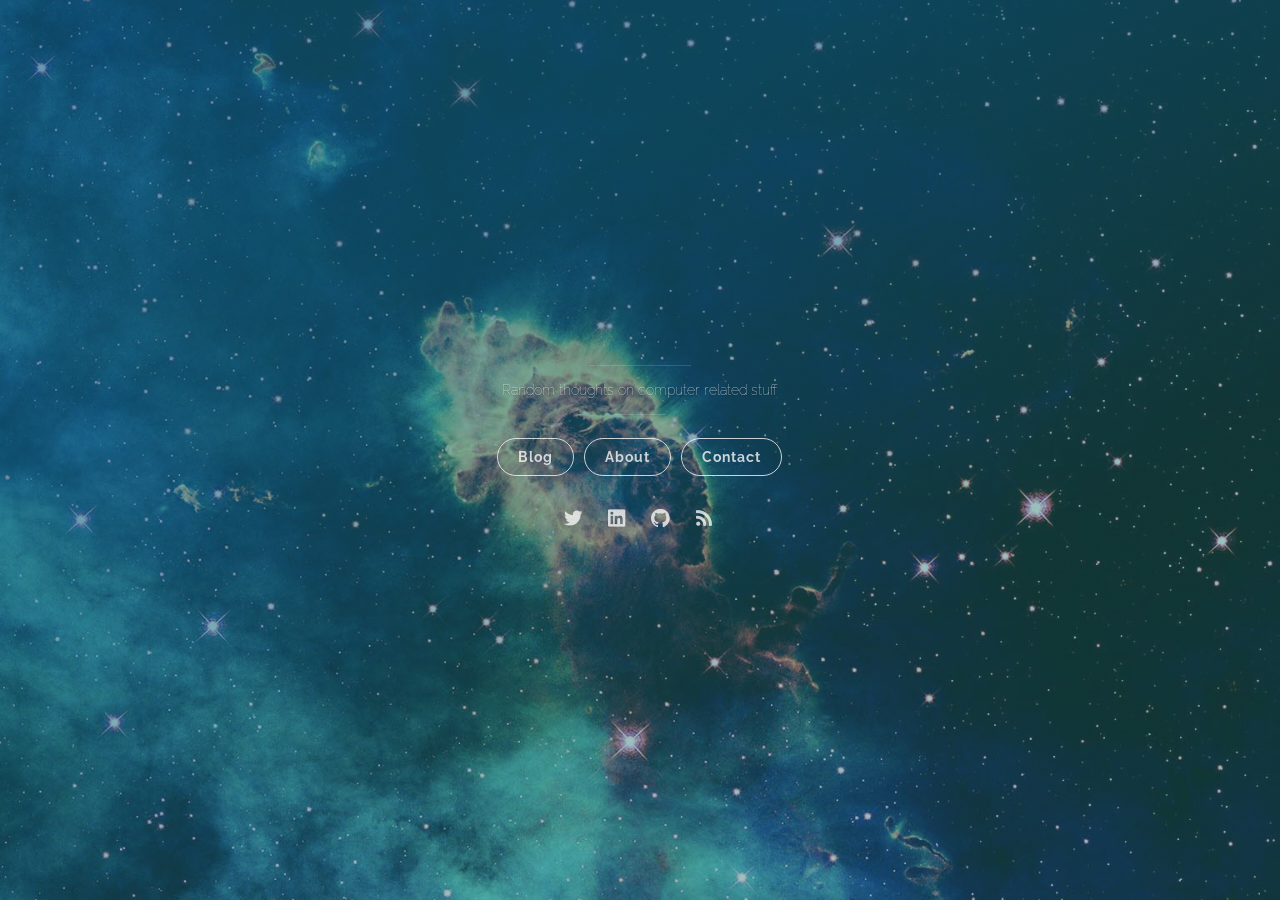
<file: static/index.html>
<head>
  <meta charset="utf-8">
  <meta http-equiv="X-UA-Compatible" content="IE=edge">

  <title>Not only Java</title>

  <meta name="HandheldFriendly" content="True">
<meta name="MobileOptimized" content="320">
<meta name="apple-mobile-web-app-capable" content="yes">
<meta name="apple-mobile-web-app-status-bar-style" content="black-translucent">
<meta name="viewport" content="width=device-width, initial-scale=1">



<link rel="shortcut icon" href="assets/img/favicon.ico">
<link rel="apple-touch-icon" sizes="57x57" href="assets/img/apple-touch-icon-57x57.png">
<link rel="apple-touch-icon" sizes="114x114" href="assets/img/apple-touch-icon-114x114.png">
<link rel="apple-touch-icon" sizes="72x72" href="assets/img/apple-touch-icon-72x72.png">
<link rel="apple-touch-icon" sizes="144x144" href="assets/img/apple-touch-icon-144x144.png">
<link rel="apple-touch-icon" sizes="60x60" href="assets/img/apple-touch-icon-60x60.png">
<link rel="apple-touch-icon" sizes="120x120" href="assets/img/apple-touch-icon-120x120.png">
<link rel="apple-touch-icon" sizes="76x76" href="assets/img/apple-touch-icon-76x76.png">
<link rel="apple-touch-icon" sizes="152x152" href="assets/img/apple-touch-icon-152x152.png">
<link rel="apple-touch-icon" sizes="180x180" href="assets/img/apple-touch-icon-180x180.png">
<link rel="icon" type="image/png" href="assets/img/favicon-192x192.png" sizes="192x192">
<link rel="icon" type="image/png" href="assets/img/favicon-160x160.png" sizes="160x160">
<link rel="icon" type="image/png" href="assets/img/favicon-96x96.png" sizes="96x96">
<link rel="icon" type="image/png" href="assets/img/favicon-16x16.png" sizes="16x16">
<link rel="icon" type="image/png" href="assets/img/favicon-32x32.png" sizes="32x32">
<meta name="msapplication-TileColor" content="#00a300">
<meta name="msapplication-TileImage" content="/assets/img/mstile-144x144.png">
<meta name="msapplication-config" content="/assets/img/browserconfig.xml">

  <link rel="stylesheet" type="text/css" href="assets/css/uno.css?v=ac9f3eee2b">

  <link rel="canonical" href="http://localhost:2368/">
    
    <meta property="og:site_name" content="Not only Java">
    <meta property="og:type" content="website">
    <meta property="og:title" content="Not only Java">
    <meta property="og:description" content="Random thoughts on computer related stuff">
    <meta property="og:url" content="http://localhost:2368/">
    
    <meta name="twitter:card" content="summary">
    <meta name="twitter:title" content="Not only Java">
    <meta name="twitter:description" content="Random thoughts on computer related stuff">
    <meta name="twitter:url" content="http://localhost:2368/">
    
    <script type="application/ld+json">
{
    "@context": "http://schema.org",
    "@type": "Website",
    "publisher": "Not only Java",
    "url": "http://localhost:2368/",
    "description": "Random thoughts on computer related stuff"
}
    </script>

    <meta name="generator" content="Ghost 0.6">
    <link rel="alternate" type="application/rss+xml" title="Not only Java" href="http://localhost:2368/rss/">

</head>
<body class="home-template">

  <section id="menu-button" class="expanded">
    <a><i class="icon icon-list"></i></a>
  </section>

  <aside class="cover">

  <div class="cover container">
    <div class="profile">

      <hr class="divider long">
      <p>Random thoughts on computer related stuff</p>
      <hr class="divider short">
      <div class="navigation">
        <div class="profile contact">
          <nav class="navigation left">
  <ul class="links">
    <li class="links item">
      <a href="index.html#open" class="link-item" title="link to Not only Java blog" id="blog-button">Blog</a>
      <a href="http://127.0.0.1:2368/about" class="link-item" title="" id="tags-button">About</a>
      <a href="mailto:josefrancisco.verdu@gmail.com?subject=Hello,%20I%20saw%20your%20web!" class="link-item" title="" id="contact-button">Contact</a>
    </li>
  </ul>
</nav>
          
<nav class="navigation right">
  <ul class="social expanded">

  <!-- Twitter -->
  <li class="social item hvr-grow-rotate">
    <a target="blank" href="http://twitter.com/kikobeats" title="@Kikobeats on Twitter">
      <i class="icon icon-social-twitter"></i>
      <span class="label">Twitter</span>
    </a>
  </li>

  <!-- Linkedin -->
  <li class="social item hvr-grow-rotate">
    <a target="blank" href="http://linkedin.com/in/kikobeats" title="Kikobeats on LinkedIn">
      <i class="icon icon-social-linkedin"></i>
      <span class="label">Linkedin</span>
    </a>
  </li>

  <!-- Github -->
  <li class="social item hvr-grow-rotate">
    <a target="blank" href="https://github.com/Kikobeats" title="Kikobeats on Github">
      <i class="icon icon-social-github"></i>
      <span class="label">Github</span>
    </a>
  </li>

  <!-- RSS -->
  <li class="social item hvr-grow-rotate">
    <a href="rss/index.rss" title="Subscribe to RSS">
      <i class="icon icon-rss"></i>
      <span class="label">RSS</span>
    </a>
  </li>

  </ul>
</nav>
          <section class="icon icon-search" id="search-container">
  <hr class="divider short">
  <form id="search-form">
    <input type="text" name="search" placeholder="git, css, javascript,..." id="search-field">
  </form>
</section>
        </div>
      </div>
    </div>
  </div>
</aside>

  <article class="main">
    <section id="search-results"></section>
    <section class="content">
      <ol class="posts">
  <li>
    <a href="welcome-to-ghost/" title="link to Welcome to Ghost">
      <h2>Welcome to Ghost</h2>
      <p class="post description">You're live! Nice. We've put together a little post to introduce you to the Ghost editor and get you started. You can manage your content by signing in to the admin area at &lt;your blog URL&gt;/ghost/. When you arrive, you can select this post from a list…</p>
    </a>
    <div class="post meta">
      <time datetime="08 Jul 2015">08 Jul 2015</time>
      <span class="post tags">on <a href="tag/getting-started/">Getting Started</a></span>
    </div>
    <hr class="divider post">
  </li>
</ol>
<nav class="pagination" role="navigation">
  <span class="posts index">Page 1 of 1</span>
</nav>


      <footer>
  <span class="copyright">
    © 2015. All rights reserved. Built with <a href="https://ghost.org/" target="_blank">Ghost</a> and <a href="https://github.com/Kikobeats/uno-zen" target="_blank">Uno Zen</a> theme.
  </span>
</footer>
    </section>
  </article>

  <script src="public/jquery.js?v=ac9f3eee2b"></script>
  <script type="text/javascript" src="assets/js/uno.js?v=ac9f3eee2b"></script>
  <script>
  (function(i,s,o,g,r,a,m){i['GoogleAnalyticsObject']=r;i[r]=i[r]||function(){
  (i[r].q=i[r].q||[]).push(arguments)},i[r].l=1*new Date();a=s.createElement(o),
  m=s.getElementsByTagName(o)[0];a.async=1;a.src=g;m.parentNode.insertBefore(a,m)
  })(window,document,'script','//www.google-analytics.com/analytics.js','ga');
  ga('create', 'UA-34372837-2', 'auto');
  ga('require', 'linkid', 'linkid.js');
  ga('send', 'pageview');
</script>
</body>
</file>
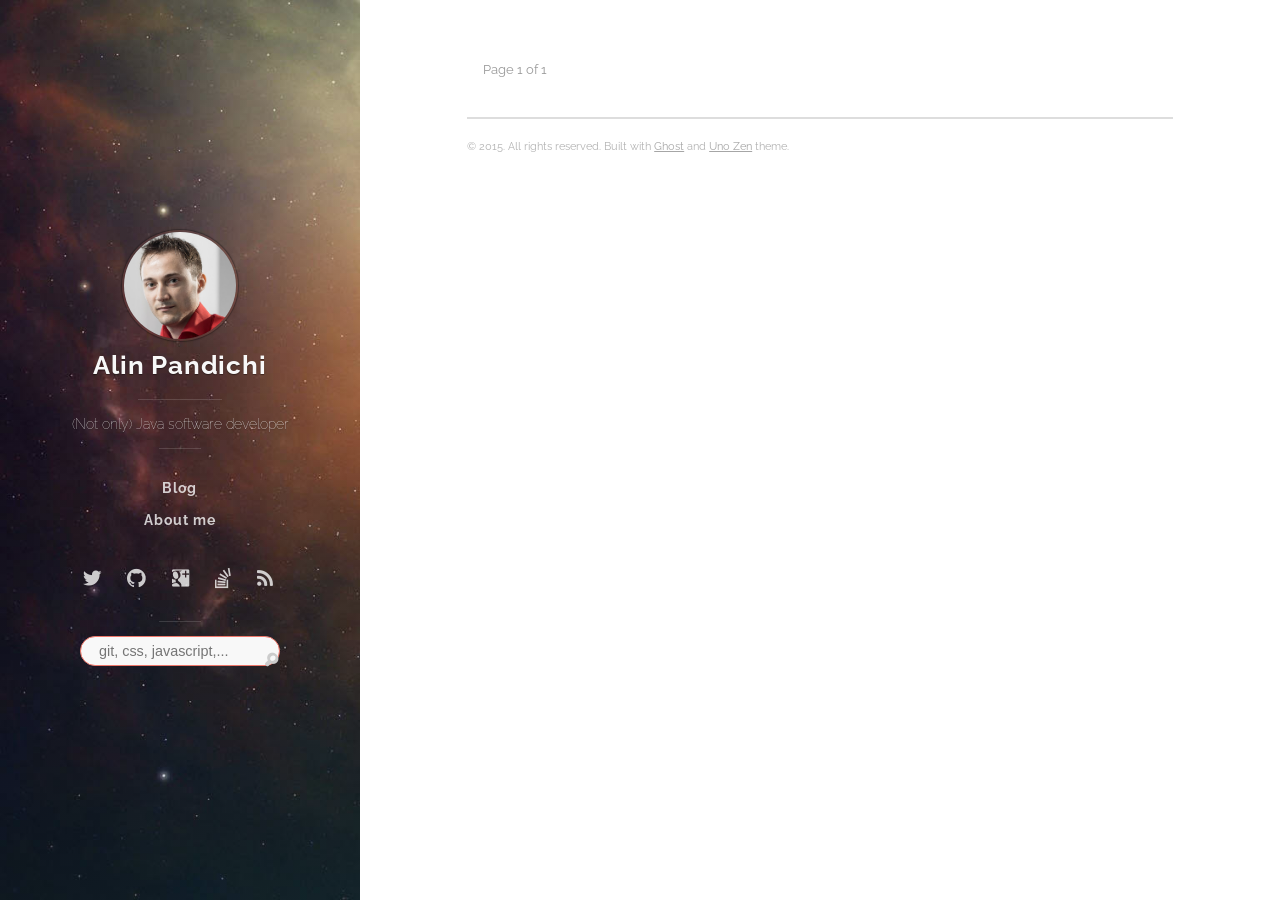
<file: tag/getting-started/index.html>
<head>
  <meta charset="utf-8">
  <meta http-equiv="X-UA-Compatible" content="IE=edge">

  <title>Getting Started - (Not only) Java software developer</title>

  <meta name="HandheldFriendly" content="True">
<meta name="MobileOptimized" content="320">
<meta name="apple-mobile-web-app-capable" content="yes">
<meta name="apple-mobile-web-app-status-bar-style" content="black-translucent">
<meta name="viewport" content="width=device-width, initial-scale=1">



<link rel="apple-touch-icon" sizes="57x57" href="../../assets/img/apple-touch-icon-57x57.png?v=wAAv6Wqe6l">
<link rel="apple-touch-icon" sizes="60x60" href="../../assets/img/apple-touch-icon-60x60.png?v=wAAv6Wqe6l">
<link rel="apple-touch-icon" sizes="72x72" href="../../assets/img/apple-touch-icon-72x72.png?v=wAAv6Wqe6l">
<link rel="apple-touch-icon" sizes="76x76" href="../../assets/img/apple-touch-icon-76x76.png?v=wAAv6Wqe6l">
<link rel="apple-touch-icon" sizes="114x114" href="../../assets/img/apple-touch-icon-114x114.png?v=wAAv6Wqe6l">
<link rel="apple-touch-icon" sizes="120x120" href="../../assets/img/apple-touch-icon-120x120.png?v=wAAv6Wqe6l">
<link rel="apple-touch-icon" sizes="144x144" href="../../assets/img/apple-touch-icon-144x144.png?v=wAAv6Wqe6l">
<link rel="apple-touch-icon" sizes="152x152" href="../../assets/img/apple-touch-icon-152x152.png?v=wAAv6Wqe6l">
<link rel="apple-touch-icon" sizes="180x180" href="../../assets/img/apple-touch-icon-180x180.png?v=wAAv6Wqe6l">
<link rel="icon" type="image/png" href="../../assets/img/favicon-32x32.png?v=wAAv6Wqe6l" sizes="32x32">
<link rel="icon" type="image/png" href="../../assets/img/favicon-194x194.png?v=wAAv6Wqe6l" sizes="194x194">
<link rel="icon" type="image/png" href="../../assets/img/favicon-96x96.png?v=wAAv6Wqe6l" sizes="96x96">
<link rel="icon" type="image/png" href="../../assets/img/android-chrome-192x192.png?v=wAAv6Wqe6l" sizes="192x192">
<link rel="icon" type="image/png" href="../../assets/img/favicon-16x16.png?v=wAAv6Wqe6l" sizes="16x16">
<link rel="manifest" href="../../assets/img/manifest.json?v=wAAv6Wqe6l">
<link rel="shortcut icon" href="../../assets/img/favicon.ico?v=wAAv6Wqe6l">
<meta name="msapplication-TileColor" content="#e74c3c">
<meta name="msapplication-TileImage" content="/assets/img/mstile-144x144.png?v=wAAv6Wqe6l">
<meta name="msapplication-config" content="/assets/img/browserconfig.xml?v=wAAv6Wqe6l">
<meta name="theme-color" content="#e74c3c">

  <link rel="stylesheet" type="text/css" href="../../assets/css/uno.css?v=32e8615dd4">

  <link rel="canonical" href="index.html">
    
    <meta property="og:site_name" content="(Not only) Java software developer">
    <meta property="og:type" content="website">
    <meta property="og:title" content="Getting Started - (Not only) Java software developer">
    <meta property="og:url" content="http://apandichi.github.io/tag/getting-started/">
    
    <meta name="twitter:card" content="summary">
    <meta name="twitter:title" content="Getting Started - (Not only) Java software developer">
    <meta name="twitter:url" content="http://apandichi.github.io/tag/getting-started/">
    
    <script type="application/ld+json">
{
    "@context": "http://schema.org",
    "@type": "Series",
    "publisher": "(Not only) Java software developer",
    "url": "http://apandichi.github.io/tag/getting-started/",
    "name": "Getting Started"
}
    </script>

    <meta name="generator" content="Ghost 0.6">
    <link rel="alternate" type="application/rss+xml" title="(Not only) Java software developer" href="http://apandichi.github.io/rss/index.rss">

</head>
<body class="tag-template tag-getting-started">

  <section id="menu-button" class="expanded">
    <a><i class="icon icon-list"></i></a>
  </section>

  <aside class="cover">

  <div class="cover container">
    <div class="profile">
      <a id="avatar-link" title="" href="../../index.html#open">
        <img src="../../content/images/2015/08/headshot.jpeg" alt="(Not only) Java software developer avatar" class="profile avatar hvr-buzz-out">
        <h1>Alin Pandichi</h1>
        <h3 id="profile-resume">(Not only) Java software developer</h3>
      </a>

      <hr class="divider long">
      <p>(Not only) Java software developer</p>
      <hr class="divider short">
      <div class="navigation">
        <div class="profile contact">
          <nav class="navigation left">
  <ul class="links">
    <li class="links item">
      <a href="../../index.html#open" class="link-item" title="" id="blog-button">Blog</a>
      <a href="http://apandichi.github.io/about" class="link-item" title="" id="tags-button">About me</a>
    </li>
  </ul>
</nav>
          
<nav class="navigation right">
  <ul class="social expanded">

  <!-- Twitter -->
  <li class="social item hvr-grow-rotate">
    <a target="blank" href="http://twitter.com/alinpandichi" title="Alin Pandichi on Twitter">
      <i class="icon icon-social-twitter"></i>
      <span class="label">Twitter</span>
    </a>
  </li>

  <!-- Github -->
  <li class="social item hvr-grow-rotate">
    <a target="blank" href="https://github.com/apandichi" title="Alin Pandichi on Github">
      <i class="icon icon-social-github"></i>
      <span class="label">Github</span>
    </a>
  </li>

  <!-- Google Plus -->
  <li class="social item hvr-grow-rotate">
    <a target="blank" href="https://plus.google.com/+PandichiAlinIonut" title="Alin Pandichi on Google Plus">
      <i class="icon icon-social-google-plus"></i>
      <span class="label">Google Plus</span>
    </a>
  </li>

  <!-- Google Plus -->
  <li class="social item hvr-grow-rotate">
    <a target="blank" href="http://stackoverflow.com/users/3177496/alin-pandichi" title="Alin Pandichi on Stack Overflow">
      <i class="icon icon-social-stack-overflow"></i>
      <span class="label">Stack Overflow</span>
    </a>
  </li>

  <!-- RSS -->
  <li class="social item hvr-grow-rotate">
    <a href="../../rss/index.rss" title="Subscribe to RSS">
      <i class="icon icon-rss"></i>
      <span class="label">RSS</span>
    </a>
  </li>

  </ul>
</nav>
          <section class="icon icon-search" id="search-container">
  <hr class="divider short">
  <form id="search-form">
    <input type="text" name="search" placeholder="git, css, javascript,..." id="search-field">
  </form>
</section>
        </div>
      </div>
    </div>
  </div>
</aside>

  <main>
    <section id="search-results"></section>
    <section class="content">

<nav class="pagination" role="navigation">
  <span class="posts index">Page 1 of 1</span>
</nav>


      <footer>
  <script src="https://google-code-prettify.googlecode.com/svn/loader/run_prettify.js"></script>
  <span class="copyright">
    © 2015. All rights reserved. Built with <a href="https://ghost.org/" target="_blank">Ghost</a> and <a href="https://github.com/Kikobeats/uno-zen" target="_blank">Uno Zen</a> theme.
  </span>
</footer>
    </section>
  </main>

  <script src="../../public/jquery.js?v=32e8615dd4"></script>
  <script type="text/javascript" src="../../assets/js/uno.js?v=32e8615dd4"></script>
  <script>
  (function(i,s,o,g,r,a,m){i['GoogleAnalyticsObject']=r;i[r]=i[r]||function(){
  (i[r].q=i[r].q||[]).push(arguments)},i[r].l=1*new Date();a=s.createElement(o),
  m=s.getElementsByTagName(o)[0];a.async=1;a.src=g;m.parentNode.insertBefore(a,m)
  })(window,document,'script','//www.google-analytics.com/analytics.js','ga');
  ga('create', 'UA-34372837-2', 'auto');
  ga('require', 'linkid', 'linkid.js');
  ga('send', 'pageview');
</script>
</body>
</file>
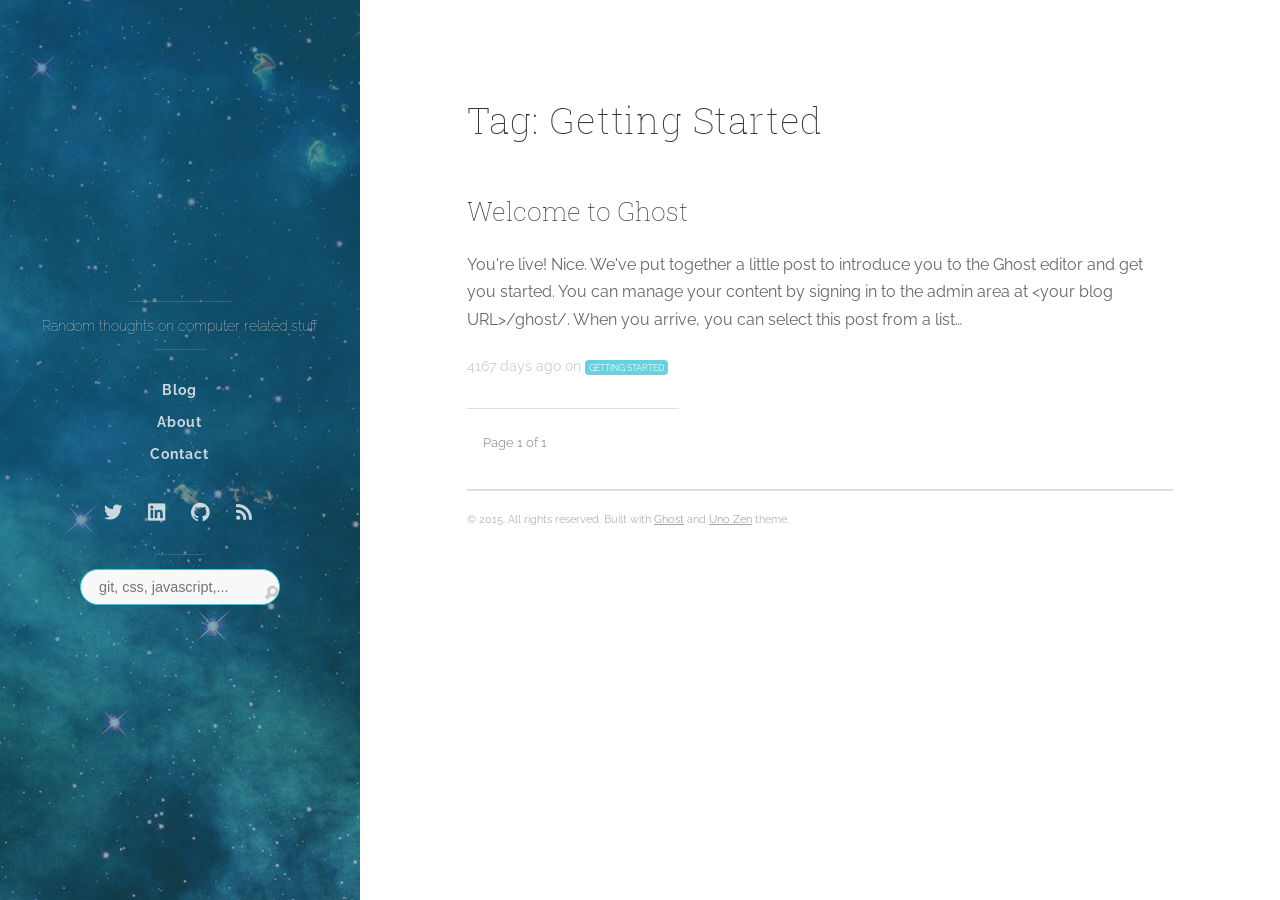
<file: static/tag/getting-started/index.html>
<head>
  <meta charset="utf-8">
  <meta http-equiv="X-UA-Compatible" content="IE=edge">

  <title>Getting Started - Not only Java</title>

  <meta name="HandheldFriendly" content="True">
<meta name="MobileOptimized" content="320">
<meta name="apple-mobile-web-app-capable" content="yes">
<meta name="apple-mobile-web-app-status-bar-style" content="black-translucent">
<meta name="viewport" content="width=device-width, initial-scale=1">



<link rel="shortcut icon" href="../../assets/img/favicon.ico">
<link rel="apple-touch-icon" sizes="57x57" href="../../assets/img/apple-touch-icon-57x57.png">
<link rel="apple-touch-icon" sizes="114x114" href="../../assets/img/apple-touch-icon-114x114.png">
<link rel="apple-touch-icon" sizes="72x72" href="../../assets/img/apple-touch-icon-72x72.png">
<link rel="apple-touch-icon" sizes="144x144" href="../../assets/img/apple-touch-icon-144x144.png">
<link rel="apple-touch-icon" sizes="60x60" href="../../assets/img/apple-touch-icon-60x60.png">
<link rel="apple-touch-icon" sizes="120x120" href="../../assets/img/apple-touch-icon-120x120.png">
<link rel="apple-touch-icon" sizes="76x76" href="../../assets/img/apple-touch-icon-76x76.png">
<link rel="apple-touch-icon" sizes="152x152" href="../../assets/img/apple-touch-icon-152x152.png">
<link rel="apple-touch-icon" sizes="180x180" href="../../assets/img/apple-touch-icon-180x180.png">
<link rel="icon" type="image/png" href="../../assets/img/favicon-192x192.png" sizes="192x192">
<link rel="icon" type="image/png" href="../../assets/img/favicon-160x160.png" sizes="160x160">
<link rel="icon" type="image/png" href="../../assets/img/favicon-96x96.png" sizes="96x96">
<link rel="icon" type="image/png" href="../../assets/img/favicon-16x16.png" sizes="16x16">
<link rel="icon" type="image/png" href="../../assets/img/favicon-32x32.png" sizes="32x32">
<meta name="msapplication-TileColor" content="#00a300">
<meta name="msapplication-TileImage" content="/assets/img/mstile-144x144.png">
<meta name="msapplication-config" content="/assets/img/browserconfig.xml">

  <link rel="stylesheet" type="text/css" href="../../assets/css/uno.css?v=ac9f3eee2b">

  <link rel="canonical" href="http://localhost:2368/tag/getting-started/">
    
    <meta property="og:site_name" content="Not only Java">
    <meta property="og:type" content="website">
    <meta property="og:title" content="Getting Started - Not only Java">
    <meta property="og:url" content="http://localhost:2368/tag/getting-started/">
    
    <meta name="twitter:card" content="summary">
    <meta name="twitter:title" content="Getting Started - Not only Java">
    <meta name="twitter:url" content="http://localhost:2368/tag/getting-started/">
    
    <script type="application/ld+json">
{
    "@context": "http://schema.org",
    "@type": "Series",
    "publisher": "Not only Java",
    "url": "http://localhost:2368/tag/getting-started/",
    "name": "Getting Started"
}
    </script>

    <meta name="generator" content="Ghost 0.6">
    <link rel="alternate" type="application/rss+xml" title="Not only Java" href="http://localhost:2368/rss/">

</head>
<body class="tag-template tag-getting-started">

  <section id="menu-button" class="expanded">
    <a><i class="icon icon-list"></i></a>
  </section>

  <aside class="cover">

  <div class="cover container">
    <div class="profile">

      <hr class="divider long">
      <p>Random thoughts on computer related stuff</p>
      <hr class="divider short">
      <div class="navigation">
        <div class="profile contact">
          <nav class="navigation left">
  <ul class="links">
    <li class="links item">
      <a href="../../index.html#open" class="link-item" title="link to Not only Java blog" id="blog-button">Blog</a>
      <a href="http://127.0.0.1:2368/about" class="link-item" title="" id="tags-button">About</a>
      <a href="mailto:josefrancisco.verdu@gmail.com?subject=Hello,%20I%20saw%20your%20web!" class="link-item" title="" id="contact-button">Contact</a>
    </li>
  </ul>
</nav>
          
<nav class="navigation right">
  <ul class="social expanded">

  <!-- Twitter -->
  <li class="social item hvr-grow-rotate">
    <a target="blank" href="http://twitter.com/kikobeats" title="@Kikobeats on Twitter">
      <i class="icon icon-social-twitter"></i>
      <span class="label">Twitter</span>
    </a>
  </li>

  <!-- Linkedin -->
  <li class="social item hvr-grow-rotate">
    <a target="blank" href="http://linkedin.com/in/kikobeats" title="Kikobeats on LinkedIn">
      <i class="icon icon-social-linkedin"></i>
      <span class="label">Linkedin</span>
    </a>
  </li>

  <!-- Github -->
  <li class="social item hvr-grow-rotate">
    <a target="blank" href="https://github.com/Kikobeats" title="Kikobeats on Github">
      <i class="icon icon-social-github"></i>
      <span class="label">Github</span>
    </a>
  </li>

  <!-- RSS -->
  <li class="social item hvr-grow-rotate">
    <a href="../../rss/index.rss" title="Subscribe to RSS">
      <i class="icon icon-rss"></i>
      <span class="label">RSS</span>
    </a>
  </li>

  </ul>
</nav>
          <section class="icon icon-search" id="search-container">
  <hr class="divider short">
  <form id="search-form">
    <input type="text" name="search" placeholder="git, css, javascript,..." id="search-field">
  </form>
</section>
        </div>
      </div>
    </div>
  </div>
</aside>

  <article class="main">
    <section id="search-results"></section>
    <section class="content">
      <h1>Tag: Getting Started</h1>
<ol class="posts">
  <li>
    <a href="../../welcome-to-ghost/" title="link to Welcome to Ghost"><h2>Welcome to Ghost</h2></a>
    <p class="excerpt">You're live! Nice. We've put together a little post to introduce you to the Ghost editor and get you started. You can manage your content by signing in to the admin area at &lt;your blog URL&gt;/ghost/. When you arrive, you can select this post from a list…</p>
    <div class="post meta">
      <time datetime="08 Jul 2015">08 Jul 2015</time>
      <span class="post tags">on <a href="index.html">Getting Started</a></span>
    </div>
    <hr class="divider post">
  </li>
</ol>

<nav class="pagination" role="navigation">
  <span class="posts index">Page 1 of 1</span>
</nav>


      <footer>
  <span class="copyright">
    © 2015. All rights reserved. Built with <a href="https://ghost.org/" target="_blank">Ghost</a> and <a href="https://github.com/Kikobeats/uno-zen" target="_blank">Uno Zen</a> theme.
  </span>
</footer>
    </section>
  </article>

  <script src="../../public/jquery.js?v=ac9f3eee2b"></script>
  <script type="text/javascript" src="../../assets/js/uno.js?v=ac9f3eee2b"></script>
  <script>
  (function(i,s,o,g,r,a,m){i['GoogleAnalyticsObject']=r;i[r]=i[r]||function(){
  (i[r].q=i[r].q||[]).push(arguments)},i[r].l=1*new Date();a=s.createElement(o),
  m=s.getElementsByTagName(o)[0];a.async=1;a.src=g;m.parentNode.insertBefore(a,m)
  })(window,document,'script','//www.google-analytics.com/analytics.js','ga');
  ga('create', 'UA-34372837-2', 'auto');
  ga('require', 'linkid', 'linkid.js');
  ga('send', 'pageview');
</script>
</body>
</file>
<file: static/assets/css/uno.css>
/**
 * uno-zen - Minimalist and Elegant theme for Ghost
 * @version v2.2.2
 * @link    https://github.com/kikobeats/uno-zen
 * @author  Kiko Beats (https://github.com/kikobeats)
 * @license MIT
 */
@import url(https://fonts.googleapis.com/css?family=Raleway:400,700|Roboto+Slab:300,400);.hvr-buzz-out,.hvr-grow-rotate{-moz-osx-font-smoothing:grayscale}.result,blockquote>p,pre{word-wrap:break-word}a,abbr,acronym,address,applet,article,aside,audio,b,big,blockquote,body,canvas,caption,center,cite,code,dd,del,details,dfn,div,dl,dt,em,embed,fieldset,figcaption,figure,footer,form,h1,h2,h3,h4,h5,h6,header,hgroup,html,i,iframe,img,ins,kbd,label,legend,li,mark,menu,nav,object,ol,output,p,pre,q,ruby,s,samp,section,small,span,strike,strong,sub,summary,sup,table,tbody,td,tfoot,th,thead,time,tr,tt,u,ul,var,video{padding:0;margin:0;font:inherit;font-size:100%;vertical-align:baseline;border:0}blockquote>p,em{font-style:italic}p>code,pre{font-weight:300;border-radius:3px}.btn,.icon-reverse:after,.icon:before,blockquote>p,h1,h2,h3,h4,h5{-webkit-font-smoothing:antialiased}article,aside,details,figcaption,figure,footer,header,hgroup,menu,nav,section{display:block}body{line-height:1;width:100%;font-family:Raleway,sans-serif;color:#666}.block-heading,.container{position:relative;width:940px}blockquote,q{quotes:none}blockquote:after,blockquote:before,q:after,q:before{content:'';content:none}table{border-spacing:0;border-collapse:collapse}body:after,body:before{display:table;content:""}body:after{clear:both}html{max-height:100%;font-size:1rem}body,html{height:100%}mark{background:#00ddf3}::selection{background:#b8edf3}::-moz-selection{background:#b8edf3}a{position:relative;color:#333;text-decoration:none;-webkit-transition:all 350ms;transition:all 350ms}a:hover{color:#24bfcf}h1,h2,h3,h4,h5{margin-top:3rem;margin-bottom:.8rem;font-family:"Roboto Slab",serif;font-weight:lighter;color:#333}h1{margin-top:0;font-size:2.3rem;line-height:3rem;letter-spacing:.05rem}h2{font-size:1.6rem}h3{font-size:1.3rem}h4{font-size:1.05rem}h5{font-size:.85rem}h6{font-size:.66rem}p{margin-bottom:1.3rem;line-height:1.7rem}p>code{border:1px solid #D9D9D9;padding:.09rem .2rem;font-family:Consolas,Menlo,Monaco,Lucida Console,Liberation Mono,DejaVu Sans Mono,Bitstream Vera Sans Mono,Courier New,monospace,serif;font-size:.85rem;color:#999}strong{font-weight:700}blockquote>p{line-height:1.4;text-align:center;font-size:1.8rem;margin:2.5rem -3rem;font-family:freight-text-pro,Georgia,Cambria,"Times New Roman",Times,serif;letter-spacing:.01rem}pre,pre>code{font-family:Consolas,Menlo,Monaco,Lucida Console,Liberation Mono,DejaVu Sans Mono,Bitstream Vera Sans Mono,Courier New,monospace,serif;color:#999}ol,ul{list-style:none;margin:0 0 1.3rem 2.5rem}ol li,ul li{margin:0 0 .2rem;line-height:1.6rem}ol ol,ol ul,ul ol,ul ul{margin:.1rem 0 .2rem 2rem}ol{list-style-type:decimal}ul{list-style-type:disc}pre{padding:1rem 2.5%;margin-bottom:1.3rem;font-size:.9rem;line-height:1.3rem;border:1px solid #d9d9d9}pre>code{font-size:.85rem}code:hover,pre:hover{color:#333}.block-heading{bottom:-15px;font-size:.8rem;font-weight:700;text-align:center;text-transform:uppercase;letter-spacing:1px;display:inline;float:left;margin:0 10px}.label{padding:8px 18px 9px}.container{z-index:500;margin:0 auto}.main{position:absolute;top:0;right:0;bottom:0;left:22.5rem;padding:2rem 3rem}.main>.content{padding:4rem 0;margin:0 3.7rem}.main>.content>h1{margin-bottom:2.7rem}.main>.content>footer{display:block;padding:2em 0 0;font-size:.7em;color:#b3b3b3;border-top:2px solid #ddd}.copyright{display:block;margin-bottom:.7em}.copyright a{color:#a6a6a6;text-decoration:underline}.btn,.copyright a:hover{color:#24bfcf}.divider{margin:10px auto;border-top:1px solid rgba(255,255,255,.14)}.divider.post,.post hr,.post.comments{border-top:1px solid #ddd}.divider.long{width:30%}.divider.short{width:15%}.divider.post{width:30%;margin:1.7rem 0}hr{border:none}@font-face{font-family:foundation-icons;font-style:normal;font-weight:400;src:url(../fonts/foundation-icons/foundation-icons.eot);src:url(../fonts/foundation-icons/foundation-icons.eot?)format("embedded-opentype"),url(../fonts/foundation-icons/foundation-icons.woff)format("woff"),url(../fonts/foundation-icons/foundation-icons.ttf)format("truetype"),url(../fonts/foundation-icons/foundation-icons.svg)format("svg")}.icon-reverse:after,.icon:before{display:inline-block;font-family:foundation-icons;font-style:normal;font-weight:400;font-variant:normal;line-height:1;text-decoration:inherit;text-transform:none}.icon-search{position:static!important}.icon-search:before{position:absolute;right:83px;margin-top:30px;content:"\f16c"}.icon-address-book:before{content:"\f100"}.icon-alert:before{content:"\f101"}.icon-align-center:before{content:"\f102"}.icon-align-justify:before{content:"\f103"}.icon-align-left:before{content:"\f104"}.icon-align-right:before{content:"\f105"}.icon-anchor:before{content:"\f106"}.icon-annotate:before{content:"\f107"}.icon-archive:before{content:"\f108"}.icon-arrow-down:before{content:"\f109"}.icon-arrow-left:before{content:"\f10a"}.icon-arrow-right:before{content:"\f10b"}.icon-arrow-up:before{content:"\f10c"}.icon-arrows-compress:before{content:"\f10d"}.icon-arrows-expand:before{content:"\f10e"}.icon-arrows-in:before{content:"\f10f"}.icon-arrows-out:before{content:"\f110"}.icon-asl:before{content:"\f111"}.icon-asterisk:before{content:"\f112"}.icon-at-sign:before{content:"\f113"}.icon-background-color:before{content:"\f114"}.icon-battery-empty:before{content:"\f115"}.icon-battery-full:before{content:"\f116"}.icon-battery-half:before{content:"\f117"}.icon-bitcoin-circle:before{content:"\f118"}.icon-bitcoin:before{content:"\f119"}.icon-blind:before{content:"\f11a"}.icon-bluetooth:before{content:"\f11b"}.icon-bold:before{content:"\f11c"}.icon-book-bookmark:before{content:"\f11d"}.icon-book:before{content:"\f11e"}.icon-bookmark:before{content:"\f11f"}.icon-braille:before{content:"\f120"}.icon-burst-new:before{content:"\f121"}.icon-burst-sale:before{content:"\f122"}.icon-burst:before{content:"\f123"}.icon-calendar:before{content:"\f124"}.icon-camera:before{content:"\f125"}.icon-check:before{content:"\f126"}.icon-checkbox:before{content:"\f127"}.icon-clipboard-notes:before{content:"\f128"}.icon-clipboard-pencil:before{content:"\f129"}.icon-clipboard:before{content:"\f12a"}.icon-clock:before{content:"\f12b"}.icon-closed-caption:before{content:"\f12c"}.icon-cloud:before{content:"\f12d"}.icon-comment-minus:before{content:"\f12e"}.icon-comment-quotes:before{content:"\f12f"}.icon-comment-video:before{content:"\f130"}.icon-comment:before{content:"\f131"}.icon-comments:before{content:"\f132"}.icon-compass:before{content:"\f133"}.icon-contrast:before{content:"\f134"}.icon-credit-card:before{content:"\f135"}.icon-crop:before{content:"\f136"}.icon-crown:before{content:"\f137"}.icon-css3:before{content:"\f138"}.icon-database:before{content:"\f139"}.icon-die-five:before{content:"\f13a"}.icon-die-four:before{content:"\f13b"}.icon-die-one:before{content:"\f13c"}.icon-die-six:before{content:"\f13d"}.icon-die-three:before{content:"\f13e"}.icon-die-two:before{content:"\f13f"}.icon-dislike:before{content:"\f140"}.icon-dollar-bill:before{content:"\f141"}.icon-dollar:before{content:"\f142"}.icon-download:before{content:"\f143"}.icon-eject:before{content:"\f144"}.icon-elevator:before{content:"\f145"}.icon-euro:before{content:"\f146"}.icon-eye:before{content:"\f147"}.icon-fast-forward:before{content:"\f148"}.icon-female-symbol:before{content:"\f149"}.icon-female:before{content:"\f14a"}.icon-filter:before{content:"\f14b"}.icon-first-aid:before{content:"\f14c"}.icon-flag:before{content:"\f14d"}.icon-folder-add:before{content:"\f14e"}.icon-folder-lock:before{content:"\f14f"}.icon-folder:before{content:"\f150"}.icon-foot:before{content:"\f151"}.icon-foundation:before{content:"\f152"}.icon-graph-bar:before{content:"\f153"}.icon-graph-horizontal:before{content:"\f154"}.icon-graph-pie:before{content:"\f155"}.icon-graph-trend:before{content:"\f156"}.icon-guide-dog:before{content:"\f157"}.icon-hearing-aid:before{content:"\f158"}.icon-heart:before{content:"\f159"}.icon-home:before{content:"\f15a"}.icon-html5:before{content:"\f15b"}.icon-indent-less:before{content:"\f15c"}.icon-indent-more:before{content:"\f15d"}.icon-info:before{content:"\f15e"}.icon-italic:before{content:"\f15f"}.icon-key:before{content:"\f160"}.icon-laptop:before{content:"\f161"}.icon-layout:before{content:"\f162"}.icon-lightbulb:before{content:"\f163"}.icon-like:before{content:"\f164"}.icon-link:before{content:"\f165"}.icon-list-bullet:before{content:"\f166"}.icon-list-number:before{content:"\f167"}.icon-list-thumbnails:before{content:"\f168"}.icon-list:before{content:"\f169"}.icon-lock:before{content:"\f16a"}.icon-loop:before{content:"\f16b"}.icon-magnifying-glass:before{content:"\f16c"}.icon-mail:before{content:"\f16d"}.icon-male-female:before{content:"\f16e"}.icon-male-symbol:before{content:"\f16f"}.icon-male:before{content:"\f170"}.icon-map:before{content:"\f171"}.icon-marker:before{content:"\f172"}.icon-megaphone:before{content:"\f173"}.icon-microphone:before{content:"\f174"}.icon-minus-circle:before{content:"\f175"}.icon-minus:before{content:"\f176"}.icon-mobile-signal:before{content:"\f177"}.icon-mobile:before{content:"\f178"}.icon-monitor:before{content:"\f179"}.icon-mountains:before{content:"\f17a"}.icon-music:before{content:"\f17b"}.icon-next:before{content:"\f17c"}.icon-no-dogs:before{content:"\f17d"}.icon-no-smoking:before{content:"\f17e"}.icon-page-add:before{content:"\f17f"}.icon-page-copy:before{content:"\f180"}.icon-page-csv:before{content:"\f181"}.icon-page-delete:before{content:"\f182"}.icon-page-doc:before{content:"\f183"}.icon-page-edit:before{content:"\f184"}.icon-page-export-csv:before{content:"\f185"}.icon-page-export-doc:before{content:"\f186"}.icon-page-export-pdf:before{content:"\f187"}.icon-page-export:before{content:"\f188"}.icon-page-filled:before{content:"\f189"}.icon-page-multiple:before{content:"\f18a"}.icon-page-pdf:before{content:"\f18b"}.icon-page-remove:before{content:"\f18c"}.icon-page-search:before{content:"\f18d"}.icon-page:before{content:"\f18e"}.icon-paint-bucket:before{content:"\f18f"}.icon-paperclip:before{content:"\f190"}.icon-pause:before{content:"\f191"}.icon-paw:before{content:"\f192"}.icon-paypal:before{content:"\f193"}.icon-pencil:before{content:"\f194"}.icon-photo:before{content:"\f195"}.icon-play-circle:before{content:"\f196"}.icon-play-video:before{content:"\f197"}.icon-play:before{content:"\f198"}.icon-plus:before{content:"\f199"}.icon-pound:before{content:"\f19a"}.icon-power:before{content:"\f19b"}.icon-previous:before{content:"\f19c"}.icon-price-tag:before{content:"\f19d"}.icon-pricetag-multiple:before{content:"\f19e"}.icon-print:before{content:"\f19f"}.icon-prohibited:before{content:"\f1a0"}.icon-projection-screen:before{content:"\f1a1"}.icon-puzzle:before{content:"\f1a2"}.icon-quote:before{content:"\f1a3"}.icon-record:before{content:"\f1a4"}.icon-refresh:before{content:"\f1a5"}.icon-results-demographics:before{content:"\f1a6"}.icon-results:before{content:"\f1a7"}.icon-rewind-ten:before{content:"\f1a8"}.icon-rewind:before{content:"\f1a9"}.icon-rss:before{content:"\f1aa"}.icon-safety-cone:before{content:"\f1ab"}.icon-save:before{content:"\f1ac"}.icon-share:before{content:"\f1ad"}.icon-sheriff-badge:before{content:"\f1ae"}.icon-shield:before{content:"\f1af"}.icon-shopping-bag:before{content:"\f1b0"}.icon-shopping-cart:before{content:"\f1b1"}.icon-shuffle:before{content:"\f1b2"}.icon-skull:before{content:"\f1b3"}.icon-social-500px:before{content:"\f1b4"}.icon-social-adobe:before{content:"\f1b5"}.icon-social-amazon:before{content:"\f1b6"}.icon-social-android:before{content:"\f1b7"}.icon-social-apple:before{content:"\f1b8"}.icon-social-behance:before{content:"\f1b9"}.icon-social-bing:before{content:"\f1ba"}.icon-social-blogger:before{content:"\f1bb"}.icon-social-delicious:before{content:"\f1bc"}.icon-social-designer-news:before{content:"\f1bd"}.icon-social-deviant-art:before{content:"\f1be"}.icon-social-digg:before{content:"\f1bf"}.icon-social-dribbble:before{content:"\f1c0"}.icon-social-drive:before{content:"\f1c1"}.icon-social-dropbox:before{content:"\f1c2"}.icon-social-evernote:before{content:"\f1c3"}.icon-social-facebook:before{content:"\f1c4"}.icon-social-flickr:before{content:"\f1c5"}.icon-social-forrst:before{content:"\f1c6"}.icon-social-foursquare:before{content:"\f1c7"}.icon-social-game-center:before{content:"\f1c8"}.icon-social-github:before{content:"\f1c9"}.icon-social-google-plus:before{content:"\f1ca"}.icon-social-hacker-news:before{content:"\f1cb"}.icon-social-hi5:before{content:"\f1cc"}.icon-social-instagram:before{content:"\f1cd"}.icon-social-joomla:before{content:"\f1ce"}.icon-social-lastfm:before{content:"\f1cf"}.icon-social-linkedin:before{content:"\f1d0"}.icon-social-medium:before{content:"\f1d1"}.icon-social-myspace:before{content:"\f1d2"}.icon-social-orkut:before{content:"\f1d3"}.icon-social-path:before{content:"\f1d4"}.icon-social-picasa:before{content:"\f1d5"}.icon-social-pinterest:before{content:"\f1d6"}.icon-social-rdio:before{content:"\f1d7"}.icon-social-reddit:before{content:"\f1d8"}.icon-social-skillshare:before{content:"\f1d9"}.icon-social-skype:before{content:"\f1da"}.icon-social-smashing-mag:before{content:"\f1db"}.icon-social-snapchat:before{content:"\f1dc"}.icon-social-spotify:before{content:"\f1dd"}.icon-social-squidoo:before{content:"\f1de"}.icon-social-stack-overflow:before{content:"\f1df"}.icon-social-steam:before{content:"\f1e0"}.icon-social-stumbleupon:before{content:"\f1e1"}.icon-social-treehouse:before{content:"\f1e2"}.icon-social-tumblr:before{content:"\f1e3"}.icon-social-twitter-post:after,.icon-social-twitter:before{content:"\f1e4"}.icon-social-twitter-post:after{display:inline-block;height:36px;margin-left:9px;font-size:26px;vertical-align:middle}.cover,body[data-page=error]{height:100%;background:-webkit-linear-gradient(300deg,rgba(19,106,138,.65) 30%,rgba(38,120,113,.44) 70%)0 0/cover fixed,url(../img/cover.jpg)center/cover no-repeat fixed}.icon-social-vimeo:before{content:"\f1e5"}.icon-social-windows:before{content:"\f1e6"}.icon-social-xbox:before{content:"\f1e7"}.icon-social-yahoo:before{content:"\f1e8"}.icon-social-yelp:before{content:"\f1e9"}.icon-social-youtube:before{content:"\f1ea"}.icon-social-zerply:before{content:"\f1eb"}.icon-social-zurb:before{content:"\f1ec"}.icon-sound:before{content:"\f1ed"}.icon-star:before{content:"\f1ee"}.icon-stop:before{content:"\f1ef"}.icon-strikethrough:before{content:"\f1f0"}.icon-subscript:before{content:"\f1f1"}.icon-superscript:before{content:"\f1f2"}.icon-tablet-landscape:before{content:"\f1f3"}.icon-tablet-portrait:before{content:"\f1f4"}.icon-target-two:before{content:"\f1f5"}.icon-target:before{content:"\f1f6"}.icon-telephone-accessible:before{content:"\f1f7"}.icon-telephone:before{content:"\f1f8"}.icon-text-color:before{content:"\f1f9"}.icon-thumbnails:before{content:"\f1fa"}.icon-ticket:before{content:"\f1fb"}.icon-torso-business:before{content:"\f1fc"}.icon-torso-female:before{content:"\f1fd"}.icon-torso:before{content:"\f1fe"}.icon-torsos-all-female:before{content:"\f1ff"}.icon-torsos-all:before{content:"\f200"}.icon-torsos-female-male:before{content:"\f201"}.icon-torsos-male-female:before{content:"\f202"}.icon-torsos:before{content:"\f203"}.icon-trash:before{content:"\f204"}.icon-trees:before{content:"\f205"}.icon-trophy:before{content:"\f206"}.icon-underline:before{content:"\f207"}.icon-universal-access:before{content:"\f208"}.icon-unlink:before{content:"\f209"}.icon-unlock:before{content:"\f20a"}.icon-upload-cloud:before{content:"\f20b"}.icon-upload:before{content:"\f20c"}.icon-usb:before{content:"\f20d"}.icon-video:before{content:"\f20e"}.icon-volume-none:before{content:"\f20f"}.icon-volume-strike:before{content:"\f210"}.icon-volume:before{content:"\f211"}.icon-web:before{content:"\f212"}.icon-wheelchair:before{content:"\f213"}.icon-widget:before{content:"\f214"}.icon-wrench:before{content:"\f215"}.icon-x-circle:before{content:"\f216"}.icon-x:before{content:"\f217"}.icon-yen:before{content:"\f218"}.icon-zoom-in:before{content:"\f219"}.icon-zoom-out:before{content:"\f21a"}.btn{padding:10px 20px;font-size:.9em;font-weight:700;text-shadow:none;letter-spacing:1px;border:1px solid #24bfcf;border-radius:20px}.btn.square{border-radius:0}.btn:hover{color:#19838e;border-color:#19838e}.btn.small{padding:8px 12px;font-size:.7em}.btn.large{padding:10px 24px;font-size:1.1em}.btn.secondary{color:#999;border-color:#999}.btn.secondary:hover{color:#737373;border-color:#737373}#menu-button{display:none}#menu-button>a>i{position:relative;top:3px;font-size:36px;color:#f8f8f8}:focus{outline:0}input[type=text],input[type=password],input[type=datetime],input[type=datetime-local],input[type=date],input[type=month],input[type=time],input[type=week],input[type=number],input[type=email],input[type=url],input[type=search],input[type=tel]{width:240px;padding:1em;font-size:.9em;color:#666;background:#f8f8f8;border:1px solid #ddd;border-radius:3px}input[type=text] ::-webkit-input-placeholder,input[type=password] ::-webkit-input-placeholder,input[type=datetime] ::-webkit-input-placeholder,input[type=datetime-local] ::-webkit-input-placeholder,input[type=date] ::-webkit-input-placeholder,input[type=month] ::-webkit-input-placeholder,input[type=time] ::-webkit-input-placeholder,input[type=week] ::-webkit-input-placeholder,input[type=number] ::-webkit-input-placeholder,input[type=email] ::-webkit-input-placeholder,input[type=url] ::-webkit-input-placeholder,input[type=search] ::-webkit-input-placeholder,input[type=tel] ::-webkit-input-placeholder{color:#ccc}input[type=text] :-moz-placeholder,input[type=password] :-moz-placeholder,input[type=datetime] :-moz-placeholder,input[type=datetime-local] :-moz-placeholder,input[type=date] :-moz-placeholder,input[type=month] :-moz-placeholder,input[type=time] :-moz-placeholder,input[type=week] :-moz-placeholder,input[type=number] :-moz-placeholder,input[type=email] :-moz-placeholder,input[type=url] :-moz-placeholder,input[type=search] :-moz-placeholder,input[type=tel] :-moz-placeholder{color:#ccc}input[type=text] ::-moz-placeholder,input[type=password] ::-moz-placeholder,input[type=datetime] ::-moz-placeholder,input[type=datetime-local] ::-moz-placeholder,input[type=date] ::-moz-placeholder,input[type=month] ::-moz-placeholder,input[type=time] ::-moz-placeholder,input[type=week] ::-moz-placeholder,input[type=number] ::-moz-placeholder,input[type=email] ::-moz-placeholder,input[type=url] ::-moz-placeholder,input[type=search] ::-moz-placeholder,input[type=tel] ::-moz-placeholder{color:#ccc}input[type=text] :-ms-input-placeholder,input[type=password] :-ms-input-placeholder,input[type=datetime] :-ms-input-placeholder,input[type=datetime-local] :-ms-input-placeholder,input[type=date] :-ms-input-placeholder,input[type=month] :-ms-input-placeholder,input[type=time] :-ms-input-placeholder,input[type=week] :-ms-input-placeholder,input[type=number] :-ms-input-placeholder,input[type=email] :-ms-input-placeholder,input[type=url] :-ms-input-placeholder,input[type=search] :-ms-input-placeholder,input[type=tel] :-ms-input-placeholder{color:#ccc}input[type=text]:focus,input[type=password]:focus,input[type=datetime]:focus,input[type=datetime-local]:focus,input[type=date]:focus,input[type=month]:focus,input[type=time]:focus,input[type=week]:focus,input[type=number]:focus,input[type=email]:focus,input[type=url]:focus,input[type=search]:focus,input[type=tel]:focus{border-color:#999}.hvr-grow-rotate{-webkit-transition-duration:.3s;transition-duration:.3s;-webkit-transition-property:-webkit-transform;transition-property:transform;-webkit-transform:translateZ(0);transform:translateZ(0);backface-visibility:hidden}.hvr-buzz-out,.hvr-grow-rotate{vertical-align:middle;display:inline-block;box-shadow:0 0 1px transparent;-webkit-backface-visibility:hidden}.hvr-grow-rotate:active,.hvr-grow-rotate:focus,.hvr-grow-rotate:hover{-webkit-transform:scale(1.1)rotate(4deg);-ms-transform:scale(1.1)rotate(4deg);transform:scale(1.1)rotate(4deg)}@-webkit-keyframes hvr-buzz-out{10%,30%{-webkit-transform:translateX(3px)rotate(2deg);transform:translateX(3px)rotate(2deg)}20%,40%{-webkit-transform:translateX(-3px)rotate(-2deg);transform:translateX(-3px)rotate(-2deg)}50%,70%{-webkit-transform:translateX(2px)rotate(1deg);transform:translateX(2px)rotate(1deg)}60%,80%{-webkit-transform:translateX(-2px)rotate(-1deg);transform:translateX(-2px)rotate(-1deg)}90%{-webkit-transform:translateX(1px)rotate(0);transform:translateX(1px)rotate(0)}100%{-webkit-transform:translateX(-1px)rotate(0);transform:translateX(-1px)rotate(0)}}@keyframes hvr-buzz-out{10%,30%{-webkit-transform:translateX(3px)rotate(2deg);transform:translateX(3px)rotate(2deg)}20%,40%{-webkit-transform:translateX(-3px)rotate(-2deg);transform:translateX(-3px)rotate(-2deg)}50%,70%{-webkit-transform:translateX(2px)rotate(1deg);transform:translateX(2px)rotate(1deg)}60%,80%{-webkit-transform:translateX(-2px)rotate(-1deg);transform:translateX(-2px)rotate(-1deg)}90%{-webkit-transform:translateX(1px)rotate(0);transform:translateX(1px)rotate(0)}100%{-webkit-transform:translateX(-1px)rotate(0);transform:translateX(-1px)rotate(0)}}.hvr-buzz-out{-webkit-transform:translateZ(0);transform:translateZ(0);backface-visibility:hidden}.hvr-buzz-out:active,.hvr-buzz-out:focus,.hvr-buzz-out:hover{-webkit-animation-name:hvr-buzz-out;animation-name:hvr-buzz-out;-webkit-animation-duration:.75s;animation-duration:.75s;-webkit-animation-timing-function:linear;animation-timing-function:linear;-webkit-animation-iteration-count:1;animation-iteration-count:1}@-webkit-keyframes move{0%,100%{-webkit-transform:translate(0,50px);transform:translate(0,50px)}50%{-webkit-transform:translate(20px,100px);transform:translate(20px,100px)}}@keyframes move{0%,100%{-webkit-transform:translate(0,50px);transform:translate(0,50px)}50%{-webkit-transform:translate(20px,100px);transform:translate(20px,100px)}}@-webkit-keyframes blink{0%,100%{top:50px;left:0}50%{top:100px;left:20px}}@keyframes blink{0%,100%{top:50px;left:0}50%{top:100px;left:20px}}@-webkit-keyframes flicker{0%,80%,93%{opacity:.9}30%{opacity:.97}40%,98%{opacity:1}88%{opacity:.98}90%{opacity:.94}95%{opacity:.99}96%,99%{opacity:.93}}@keyframes flicker{0%,80%,93%{opacity:.9}30%{opacity:.97}40%,98%{opacity:1}88%{opacity:.98}90%{opacity:.94}95%{opacity:.99}96%,99%{opacity:.93}}.cover{position:fixed;z-index:900;display:block;width:22.5rem;background:linear-gradient(150deg,rgba(19,106,138,.65) 30%,rgba(38,120,113,.44) 70%)0 0/cover fixed,url(../img/cover.jpg)center/cover no-repeat fixed}.cover.animated{-webkit-transition:width 350ms cubic-bezier(.645,.045,.355,1);transition:width 350ms cubic-bezier(.645,.045,.355,1)}.cover.expanded{width:100%}.cover.container{font-weight:100;color:#f8f8f8;text-align:center;display:-webkit-box;display:-webkit-flex;display:-ms-flexbox;display:flex;-webkit-box-pack:center;-webkit-justify-content:center;-ms-flex-pack:center;justify-content:center;-webkit-box-align:center;-webkit-align-items:center;-ms-flex-align:center;align-items:center;text-shadow:0 1px 1px rgba(0,0,0,.4)}#profile-resume{display:none}.profile{max-width:38.75rem}.profile>p{margin:0 2rem;font-size:.9rem}.profile>a>h1,.profile>a>h3{color:#f8f8f8;margin:0}.profile>a>h1{font-family:Raleway,sans-serif;font-size:1.6rem;font-weight:700}.profile>a>img{width:7rem;border:2px solid #24bfcf;border-radius:50%;box-shadow:0 0 1px 1px rgba(0,0,0,.3)}.link-item,.navigation.right .social.item a{position:relative;font-weight:700;text-shadow:none;letter-spacing:1px;border-radius:20px;-webkit-font-smoothing:antialiased}.navigation.left{display:inline-block;margin-top:.85rem;margin-bottom:1rem}.navigation.left .links{margin:0}.navigation.left .links.item{display:inline-block;margin:0 1px 0 0;line-height:1em}.navigation.right{display:block;margin:.5rem}.navigation.right .social{margin:0}.navigation.right .social.item{display:inline-block;margin:0 4px 0 0;line-height:1em}.navigation.right .social.item a{padding:6px 8px 6px 9px;display:block;font-size:.9em;color:#f8f8f8;opacity:.8}.navigation.right .social.item a:hover{opacity:1;color:#24bfcf}.navigation.right .social.item a .label{display:none}.navigation.right .social.item a .icon{display:block;font-size:1.7em}.link-item{float:none;padding:.5rem 1.25rem;display:block;font-size:.9em;color:#f8f8f8;opacity:.8}.link-item:hover{opacity:1}.link-item.expanded{float:left;padding:.625rem 1.25rem;margin:0 5px;border:1px solid #f8f8f8}body[data-page=error]{width:100%;font-size:16px;font-weight:400;line-height:25px;text-align:center;background:linear-gradient(150deg,rgba(19,106,138,.65) 30%,rgba(38,120,113,.44) 70%)0 0/cover fixed,url(../img/cover.jpg)center/cover no-repeat fixed}body[data-page=error]>article{display:-webkit-box;display:-webkit-flex;display:-ms-flexbox;display:flex;-webkit-box-pack:center;-webkit-justify-content:center;-ms-flex-pack:center;justify-content:center;-webkit-box-align:center;-webkit-align-items:center;-ms-flex-align:center;align-items:center}.mayday{width:500px;margin:150px auto 20px}.astro-wrap,.astronaut{width:175px;height:283px}.mayday>h1{font-size:24px;line-height:35px;color:#f8f8f8;text-shadow:0 1px 1px rgba(0,0,0,.4)}.astro-wrap{position:relative;margin:-7px auto}.astronaut{position:absolute;top:0;left:0;background:url(../img/astronaut.png);-webkit-transform:translate(0,50px);-ms-transform:translate(0,50px);transform:translate(0,50px);-webkit-animation:move 10s infinite;animation:move 10s infinite}.pagination{margin:0 0 2.5rem}.posts.index{margin-right:1rem;margin-left:1rem;font-size:.8rem;color:#999}.posts{padding:0;margin:0;text-align:left;list-style-type:none}#search-results,.post>header,.post>p>img{text-align:center}.posts>li>a>h2{margin-bottom:1rem;line-height:3rem;-webkit-transition:all 350ms;transition:all 350ms}.posts>li>a>h2:hover{color:#24bfcf;-webkit-transition:all 350ms;transition:all 350ms}.posts>li>a>h2:first-child{margin-top:0}section.post a{-webkit-transition:all 350ms;transition:all 350ms}section.post a::after{position:absolute;bottom:-.5px;left:0;width:100%;height:0;content:'';border-bottom:1px solid #24bfcf}section.post a:hover{border-color:#24bfcf}.post>p>img{width:100%;margin:1.5rem auto;border-radius:3px}.post pre{width:95%}.post hr{display:block;width:30%;margin:2em 0}.post.description{margin-bottom:1rem;font-size:.9em;color:#999}.post.meta{margin:.7em 0;font-size:.85rem;color:#ccc}.post.tags>a{padding:.167rem .25rem;font-size:.55rem;color:#f8f8f8;text-transform:uppercase;background-color:rgba(36,191,207,.7);border-radius:.25rem;transition:all 350ms}#post-title,.post.tags>a{-webkit-transition:all 350ms}.post.tags>a:hover{background-color:#24bfcf}.post.author{margin-left:1.2em}.post.author img{display:inline-block;height:22px;vertical-align:middle;border:none;box-shadow:none}.post.comments{padding:3.75rem 0}#back-button{position:absolute;top:2rem;left:2rem}#post-image{max-width:100%;margin-top:1rem}#post-title{margin:3rem 0 2.5rem;transition:all 350ms}#post-title:hover{color:#24bfcf}#search-container{margin-top:1.5rem}#search-form{padding:.25rem 0}#search-field{width:12.5rem;height:.4rem;padding:5% 5px 5% 18px;border:1.5px solid #31ccdb;border-radius:1.68rem}#search-results.active{margin-top:3rem;margin-bottom:9rem}#search-results>p{margin-bottom:3rem;font-size:1.2rem}.result{display:block;padding:1rem;margin-bottom:1.3rem;text-decoration:none;border:1px solid #24bfcf;border-radius:5px}.result>h2,.result>h4{color:#666}.result:hover{-webkit-transition:.5s;transition:.5s}.result:hover>h2,.result:hover>h4{color:#24bfcf;-webkit-transition:.5s;transition:.5s}.icon-search{top:31.5rem;left:16.5rem;color:#ccc;text-shadow:1px 1px 0 #ccc}.pace{pointer-events:none;-webkit-user-select:none;-moz-user-select:none;-ms-user-select:none;user-select:none;-webkit-pointer-events:none}.pace-inactive{display:none}.pace .pace-progress{position:fixed;top:0;right:100%;z-index:2000;width:100%;height:2px;background:#24bfcf}@media only screen and (min-width:1824px){.main{padding:2.5rem 11rem}.content{margin:0 7rem}}@media all and (max-width:1024px){#back-button,.pace,.post.reading-time{display:none}#search-container{display:none!important}#profile-resume{display:inherit}#menu-button{position:fixed;top:.5rem;left:14rem;z-index:999;display:block;transition:all 350ms}#menu-button,.cover{-webkit-transition:all 350ms}#menu-button.expanded{left:1.5rem}#menu-button>a>i{color:#24bfcf}.cover{width:16rem;background:#242b33;transition:all 350ms;-webkit-transform:translate3d(-16rem,0,0);transform:translate3d(-16rem,0,0)}.cover.expanded{width:16rem;transform:translate3d(0,0,0)}.cover.expanded,.main{-webkit-transform:translate3d(0,0,0)}.cover.animated{transition:all 350ms}.cover.animated,.main{-webkit-transition:all 350ms}.profile{width:100%;max-width:100%;height:100%;overflow:hidden}.profile.contact{margin-top:1rem}.profile.contact>nav{padding:0}.profile>a>img{width:6rem}.navigation,.navigation.left .links.item{width:100%}.profile>a>h1{font-size:1.5rem}.profile .divider,.profile>p{display:none}.link-item{margin:0;border-radius:0;padding:.625rem 1.25rem}.link-item:hover{background-color:#191e24}#avatar-link{display:inline-block;margin-top:1rem}.navigation.right{margin:0}.main{left:0;transition:all 350ms;transform:translate3d(0,0,0)}.main.expanded{-webkit-transform:translate3d(14rem,0,0);transform:translate3d(14rem,0,0)}}@media all and (max-width:480px){.profile>a>h1{font-size:1.25rem}.profile>a>h3{font-size:1rem}.btn{display:block;margin-bottom:.4em}.main{padding:1rem 0}.mayday{width:auto}.mayday>h1{font-size:20px;line-height:25px}#menu-button{left:13.5rem}#menu-button.expanded{left:1rem}#panic-button{margin-bottom:1rem}#post-title{margin:2.5rem 0}body[data-page=post] .post.tags>a{display:inline-block;margin:.2rem 0}.post.newer,.post.older{padding:1rem}.post.newer{margin:0 0 1.2rem}.post.older{margin:0 0 10px}.pagination>span{display:none}blockquote>p{margin:2rem -1rem}}
</file>
<file: assets/css/uno.css>
/**
 * uno-zen - Minimalist and Elegant theme for Ghost
 * @version v2.3.0
 * @link    https://github.com/kikobeats/uno-zen
 * @author  Kiko Beats (https://github.com/kikobeats)
 * @license MIT
 */
@import url(https://fonts.googleapis.com/css?family=Raleway:400,700|Roboto+Slab:300,400);.result,blockquote>p,pre{word-wrap:break-word}a,abbr,acronym,address,applet,article,aside,audio,b,big,blockquote,body,canvas,caption,center,cite,code,dd,del,details,dfn,div,dl,dt,em,embed,fieldset,figcaption,figure,footer,form,h1,h2,h3,h4,h5,h6,header,hgroup,html,i,iframe,img,ins,kbd,label,legend,li,mark,menu,nav,object,ol,output,p,pre,q,ruby,s,samp,section,small,span,strike,strong,sub,summary,sup,table,tbody,td,tfoot,th,thead,time,tr,tt,u,ul,var,video{padding:0;margin:0;font:inherit;font-size:100%;vertical-align:baseline;border:0}blockquote>p,em{font-style:italic}.btn,.icon-reverse:after,.icon:before,blockquote>p,h1,h2,h3,h4,h5{-webkit-font-smoothing:antialiased}article,aside,details,figcaption,figure,footer,header,hgroup,menu,nav,section{display:block}body{line-height:1;width:100%;font-family:Raleway,sans-serif;color:#666}.block-heading,.container{position:relative;width:940px}blockquote,q{quotes:none}blockquote:after,blockquote:before,q:after,q:before{content:'';content:none}table{border-spacing:0;border-collapse:collapse}body:after,body:before{display:table;content:""}body:after{clear:both}html{max-height:100%;font-size:1rem}body,html{height:100%}mark{background:#ff503e}::selection{background:#fef7f6}::-moz-selection{background:#fef7f6}a{position:relative;color:#333;text-decoration:none;-webkit-transition:all 350ms;transition:all 350ms}a:hover{color:#ea6153}h1,h2,h3,h4,h5{font-family:"Roboto Slab",serif;font-weight:lighter;color:#333}h1{margin:2.75rem 0;font-size:2.2rem;line-height:3rem}h2{margin:2rem 0;font-size:1.7rem}h3{margin:1.6rem 0;font-size:1.445rem}h4{margin:1.28rem 0;font-size:1.22825rem}h5{margin:1.024rem 0;font-size:1.04401rem}h6{margin:.8192rem 0;font-size:.88741rem}p{margin-bottom:1.3rem;line-height:1.7rem}li>code,p>code{border:1px solid #D9D9D9;border-radius:3px;padding:.09rem .2rem;font-family:Consolas,Menlo,Monaco,Lucida Console,Liberation Mono,DejaVu Sans Mono,Bitstream Vera Sans Mono,Courier New,monospace,serif;font-weight:300;font-size:.85rem;color:#999}strong{font-weight:700}blockquote>p{line-height:1.4;text-align:center;font-size:1.2rem;margin:2.5rem -3rem;font-family:freight-text-pro,Georgia,Cambria,"Times New Roman",Times,serif;letter-spacing:.01rem}pre,pre>code{font-family:Consolas,Menlo,Monaco,Lucida Console,Liberation Mono,DejaVu Sans Mono,Bitstream Vera Sans Mono,Courier New,monospace,serif;color:#999}ol,ul{list-style:none;margin:0 0 1.3rem 2.5rem}ol li,ul li{margin:0 0 .2rem;line-height:1.6rem}ol ol,ol ul,ul ol,ul ul{margin:.1rem 0 .2rem 2rem}ol{list-style-type:decimal}ul{list-style-type:disc}pre{padding:1rem 2.5%;margin-bottom:1.3rem;font-size:.9rem;font-weight:300;line-height:1.3rem;border:1px solid #d9d9d9;border-radius:3px}pre>code{font-size:.85rem}code:hover,pre:hover{color:#333}.block-heading{bottom:-15px;font-size:.8rem;font-weight:700;text-align:center;text-transform:uppercase;letter-spacing:1px;display:inline;float:left;margin:0 10px}.label{padding:8px 18px 9px}.container{z-index:500;margin:0 auto}main{position:absolute;top:0;right:0;bottom:0;left:22.5rem;padding:2rem 3rem}main>.content{padding:2rem 0;margin:0 3.7rem}main>.content>h1{margin-bottom:2.7rem}main>.content>footer{display:block;padding:2em 0 0;font-size:.7em;color:#b3b3b3;border-top:2px solid #ddd}.copyright{display:block;margin-bottom:.7em}.copyright a{color:#a6a6a6;text-decoration:underline}.btn,.copyright a:hover{color:#ea6153}.divider{margin:10px auto;border-top:1px solid rgba(255,255,255,.14)}.divider.long{width:30%}.divider.short{width:15%}.divider.post{width:30%;margin:1.7rem 0;border-top:1px solid #ddd}hr{border:none}@font-face{font-family:foundation-icons;font-style:normal;font-weight:400;src:url(../fonts/foundation-icons/foundation-icons.eot);src:url(../fonts/foundation-icons/foundation-icons.eot?) format("embedded-opentype"),url(../fonts/foundation-icons/foundation-icons.woff) format("woff"),url(../fonts/foundation-icons/foundation-icons.ttf) format("truetype"),url(../fonts/foundation-icons/foundation-icons.svg) format("svg")}.icon-reverse:after,.icon:before{display:inline-block;font-family:foundation-icons;font-style:normal;font-weight:400;font-variant:normal;line-height:1;text-decoration:inherit;text-transform:none}.icon-search{position:static!important}.icon-search:before{position:absolute;right:83px;margin-top:30px;content:"\f16c"}.icon-address-book:before{content:"\f100"}.icon-alert:before{content:"\f101"}.icon-align-center:before{content:"\f102"}.icon-align-justify:before{content:"\f103"}.icon-align-left:before{content:"\f104"}.icon-align-right:before{content:"\f105"}.icon-anchor:before{content:"\f106"}.icon-annotate:before{content:"\f107"}.icon-archive:before{content:"\f108"}.icon-arrow-down:before{content:"\f109"}.icon-arrow-left:before{content:"\f10a"}.icon-arrow-right:before{content:"\f10b"}.icon-arrow-up:before{content:"\f10c"}.icon-arrows-compress:before{content:"\f10d"}.icon-arrows-expand:before{content:"\f10e"}.icon-arrows-in:before{content:"\f10f"}.icon-arrows-out:before{content:"\f110"}.icon-asl:before{content:"\f111"}.icon-asterisk:before{content:"\f112"}.icon-at-sign:before{content:"\f113"}.icon-background-color:before{content:"\f114"}.icon-battery-empty:before{content:"\f115"}.icon-battery-full:before{content:"\f116"}.icon-battery-half:before{content:"\f117"}.icon-bitcoin-circle:before{content:"\f118"}.icon-bitcoin:before{content:"\f119"}.icon-blind:before{content:"\f11a"}.icon-bluetooth:before{content:"\f11b"}.icon-bold:before{content:"\f11c"}.icon-book-bookmark:before{content:"\f11d"}.icon-book:before{content:"\f11e"}.icon-bookmark:before{content:"\f11f"}.icon-braille:before{content:"\f120"}.icon-burst-new:before{content:"\f121"}.icon-burst-sale:before{content:"\f122"}.icon-burst:before{content:"\f123"}.icon-calendar:before{content:"\f124"}.icon-camera:before{content:"\f125"}.icon-check:before{content:"\f126"}.icon-checkbox:before{content:"\f127"}.icon-clipboard-notes:before{content:"\f128"}.icon-clipboard-pencil:before{content:"\f129"}.icon-clipboard:before{content:"\f12a"}.icon-clock:before{content:"\f12b"}.icon-closed-caption:before{content:"\f12c"}.icon-cloud:before{content:"\f12d"}.icon-comment-minus:before{content:"\f12e"}.icon-comment-quotes:before{content:"\f12f"}.icon-comment-video:before{content:"\f130"}.icon-comment:before{content:"\f131"}.icon-comments:before{content:"\f132"}.icon-compass:before{content:"\f133"}.icon-contrast:before{content:"\f134"}.icon-credit-card:before{content:"\f135"}.icon-crop:before{content:"\f136"}.icon-crown:before{content:"\f137"}.icon-css3:before{content:"\f138"}.icon-database:before{content:"\f139"}.icon-die-five:before{content:"\f13a"}.icon-die-four:before{content:"\f13b"}.icon-die-one:before{content:"\f13c"}.icon-die-six:before{content:"\f13d"}.icon-die-three:before{content:"\f13e"}.icon-die-two:before{content:"\f13f"}.icon-dislike:before{content:"\f140"}.icon-dollar-bill:before{content:"\f141"}.icon-dollar:before{content:"\f142"}.icon-download:before{content:"\f143"}.icon-eject:before{content:"\f144"}.icon-elevator:before{content:"\f145"}.icon-euro:before{content:"\f146"}.icon-eye:before{content:"\f147"}.icon-fast-forward:before{content:"\f148"}.icon-female-symbol:before{content:"\f149"}.icon-female:before{content:"\f14a"}.icon-filter:before{content:"\f14b"}.icon-first-aid:before{content:"\f14c"}.icon-flag:before{content:"\f14d"}.icon-folder-add:before{content:"\f14e"}.icon-folder-lock:before{content:"\f14f"}.icon-folder:before{content:"\f150"}.icon-foot:before{content:"\f151"}.icon-foundation:before{content:"\f152"}.icon-graph-bar:before{content:"\f153"}.icon-graph-horizontal:before{content:"\f154"}.icon-graph-pie:before{content:"\f155"}.icon-graph-trend:before{content:"\f156"}.icon-guide-dog:before{content:"\f157"}.icon-hearing-aid:before{content:"\f158"}.icon-heart:before{content:"\f159"}.icon-home:before{content:"\f15a"}.icon-html5:before{content:"\f15b"}.icon-indent-less:before{content:"\f15c"}.icon-indent-more:before{content:"\f15d"}.icon-info:before{content:"\f15e"}.icon-italic:before{content:"\f15f"}.icon-key:before{content:"\f160"}.icon-laptop:before{content:"\f161"}.icon-layout:before{content:"\f162"}.icon-lightbulb:before{content:"\f163"}.icon-like:before{content:"\f164"}.icon-link:before{content:"\f165"}.icon-list-bullet:before{content:"\f166"}.icon-list-number:before{content:"\f167"}.icon-list-thumbnails:before{content:"\f168"}.icon-list:before{content:"\f169"}.icon-lock:before{content:"\f16a"}.icon-loop:before{content:"\f16b"}.icon-magnifying-glass:before{content:"\f16c"}.icon-mail:before{content:"\f16d"}.icon-male-female:before{content:"\f16e"}.icon-male-symbol:before{content:"\f16f"}.icon-male:before{content:"\f170"}.icon-map:before{content:"\f171"}.icon-marker:before{content:"\f172"}.icon-megaphone:before{content:"\f173"}.icon-microphone:before{content:"\f174"}.icon-minus-circle:before{content:"\f175"}.icon-minus:before{content:"\f176"}.icon-mobile-signal:before{content:"\f177"}.icon-mobile:before{content:"\f178"}.icon-monitor:before{content:"\f179"}.icon-mountains:before{content:"\f17a"}.icon-music:before{content:"\f17b"}.icon-next:before{content:"\f17c"}.icon-no-dogs:before{content:"\f17d"}.icon-no-smoking:before{content:"\f17e"}.icon-page-add:before{content:"\f17f"}.icon-page-copy:before{content:"\f180"}.icon-page-csv:before{content:"\f181"}.icon-page-delete:before{content:"\f182"}.icon-page-doc:before{content:"\f183"}.icon-page-edit:before{content:"\f184"}.icon-page-export-csv:before{content:"\f185"}.icon-page-export-doc:before{content:"\f186"}.icon-page-export-pdf:before{content:"\f187"}.icon-page-export:before{content:"\f188"}.icon-page-filled:before{content:"\f189"}.icon-page-multiple:before{content:"\f18a"}.icon-page-pdf:before{content:"\f18b"}.icon-page-remove:before{content:"\f18c"}.icon-page-search:before{content:"\f18d"}.icon-page:before{content:"\f18e"}.icon-paint-bucket:before{content:"\f18f"}.icon-paperclip:before{content:"\f190"}.icon-pause:before{content:"\f191"}.icon-paw:before{content:"\f192"}.icon-paypal:before{content:"\f193"}.icon-pencil:before{content:"\f194"}.icon-photo:before{content:"\f195"}.icon-play-circle:before{content:"\f196"}.icon-play-video:before{content:"\f197"}.icon-play:before{content:"\f198"}.icon-plus:before{content:"\f199"}.icon-pound:before{content:"\f19a"}.icon-power:before{content:"\f19b"}.icon-previous:before{content:"\f19c"}.icon-price-tag:before{content:"\f19d"}.icon-pricetag-multiple:before{content:"\f19e"}.icon-print:before{content:"\f19f"}.icon-prohibited:before{content:"\f1a0"}.icon-projection-screen:before{content:"\f1a1"}.icon-puzzle:before{content:"\f1a2"}.icon-quote:before{content:"\f1a3"}.icon-record:before{content:"\f1a4"}.icon-refresh:before{content:"\f1a5"}.icon-results-demographics:before{content:"\f1a6"}.icon-results:before{content:"\f1a7"}.icon-rewind-ten:before{content:"\f1a8"}.icon-rewind:before{content:"\f1a9"}.icon-rss:before{content:"\f1aa"}.icon-safety-cone:before{content:"\f1ab"}.icon-save:before{content:"\f1ac"}.icon-share:before{content:"\f1ad"}.icon-sheriff-badge:before{content:"\f1ae"}.icon-shield:before{content:"\f1af"}.icon-shopping-bag:before{content:"\f1b0"}.icon-shopping-cart:before{content:"\f1b1"}.icon-shuffle:before{content:"\f1b2"}.icon-skull:before{content:"\f1b3"}.icon-social-500px:before{content:"\f1b4"}.icon-social-adobe:before{content:"\f1b5"}.icon-social-amazon:before{content:"\f1b6"}.icon-social-android:before{content:"\f1b7"}.icon-social-apple:before{content:"\f1b8"}.icon-social-behance:before{content:"\f1b9"}.icon-social-bing:before{content:"\f1ba"}.icon-social-blogger:before{content:"\f1bb"}.icon-social-delicious:before{content:"\f1bc"}.icon-social-designer-news:before{content:"\f1bd"}.icon-social-deviant-art:before{content:"\f1be"}.icon-social-digg:before{content:"\f1bf"}.icon-social-dribbble:before{content:"\f1c0"}.icon-social-drive:before{content:"\f1c1"}.icon-social-dropbox:before{content:"\f1c2"}.icon-social-evernote:before{content:"\f1c3"}.icon-social-facebook:before{content:"\f1c4"}.icon-social-flickr:before{content:"\f1c5"}.icon-social-forrst:before{content:"\f1c6"}.icon-social-foursquare:before{content:"\f1c7"}.icon-social-game-center:before{content:"\f1c8"}.icon-social-github:before{content:"\f1c9"}.icon-social-google-plus:before{content:"\f1ca"}.icon-social-hacker-news:before{content:"\f1cb"}.icon-social-hi5:before{content:"\f1cc"}.icon-social-instagram:before{content:"\f1cd"}.icon-social-joomla:before{content:"\f1ce"}.icon-social-lastfm:before{content:"\f1cf"}.icon-social-linkedin:before{content:"\f1d0"}.icon-social-medium:before{content:"\f1d1"}.icon-social-myspace:before{content:"\f1d2"}.icon-social-orkut:before{content:"\f1d3"}.icon-social-path:before{content:"\f1d4"}.icon-social-picasa:before{content:"\f1d5"}.icon-social-pinterest:before{content:"\f1d6"}.icon-social-rdio:before{content:"\f1d7"}.icon-social-reddit:before{content:"\f1d8"}.icon-social-skillshare:before{content:"\f1d9"}.icon-social-skype:before{content:"\f1da"}.icon-social-smashing-mag:before{content:"\f1db"}.icon-social-snapchat:before{content:"\f1dc"}.icon-social-spotify:before{content:"\f1dd"}.icon-social-squidoo:before{content:"\f1de"}.icon-social-stack-overflow:before{content:"\f1df"}.icon-social-steam:before{content:"\f1e0"}.icon-social-stumbleupon:before{content:"\f1e1"}.icon-social-treehouse:before{content:"\f1e2"}.icon-social-tumblr:before{content:"\f1e3"}.icon-social-twitter-post:after,.icon-social-twitter:before{content:"\f1e4"}.icon-social-twitter-post:after{display:inline-block;height:36px;margin-left:9px;font-size:26px;vertical-align:middle}.icon-social-vimeo:before{content:"\f1e5"}.icon-social-windows:before{content:"\f1e6"}.icon-social-xbox:before{content:"\f1e7"}.icon-social-yahoo:before{content:"\f1e8"}.icon-social-yelp:before{content:"\f1e9"}.icon-social-youtube:before{content:"\f1ea"}.icon-social-zerply:before{content:"\f1eb"}.icon-social-zurb:before{content:"\f1ec"}.icon-sound:before{content:"\f1ed"}.icon-star:before{content:"\f1ee"}.icon-stop:before{content:"\f1ef"}.icon-strikethrough:before{content:"\f1f0"}.icon-subscript:before{content:"\f1f1"}.icon-superscript:before{content:"\f1f2"}.icon-tablet-landscape:before{content:"\f1f3"}.icon-tablet-portrait:before{content:"\f1f4"}.icon-target-two:before{content:"\f1f5"}.icon-target:before{content:"\f1f6"}.icon-telephone-accessible:before{content:"\f1f7"}.icon-telephone:before{content:"\f1f8"}.icon-text-color:before{content:"\f1f9"}.icon-thumbnails:before{content:"\f1fa"}.icon-ticket:before{content:"\f1fb"}.icon-torso-business:before{content:"\f1fc"}.icon-torso-female:before{content:"\f1fd"}.icon-torso:before{content:"\f1fe"}.icon-torsos-all-female:before{content:"\f1ff"}.icon-torsos-all:before{content:"\f200"}.icon-torsos-female-male:before{content:"\f201"}.icon-torsos-male-female:before{content:"\f202"}.icon-torsos:before{content:"\f203"}.icon-trash:before{content:"\f204"}.icon-trees:before{content:"\f205"}.icon-trophy:before{content:"\f206"}.icon-underline:before{content:"\f207"}.icon-universal-access:before{content:"\f208"}.icon-unlink:before{content:"\f209"}.icon-unlock:before{content:"\f20a"}.icon-upload-cloud:before{content:"\f20b"}.icon-upload:before{content:"\f20c"}.icon-usb:before{content:"\f20d"}.icon-video:before{content:"\f20e"}.icon-volume-none:before{content:"\f20f"}.icon-volume-strike:before{content:"\f210"}.icon-volume:before{content:"\f211"}.icon-web:before{content:"\f212"}.icon-wheelchair:before{content:"\f213"}.icon-widget:before{content:"\f214"}.icon-wrench:before{content:"\f215"}.icon-x-circle:before{content:"\f216"}.icon-x:before{content:"\f217"}.icon-yen:before{content:"\f218"}.icon-zoom-in:before{content:"\f219"}.icon-zoom-out:before{content:"\f21a"}.btn{padding:10px 20px;font-size:.9em;font-weight:700;text-shadow:none;letter-spacing:1px;border:1px solid #ea6153;border-radius:20px}.btn.square{border-radius:0}.btn:hover{color:#d62c1a;border-color:#d62c1a}.btn.small{padding:8px 12px;font-size:.7em}.btn.large{padding:10px 24px;font-size:1.1em}.btn.secondary{color:#999;border-color:#999}.btn.secondary:hover{color:#737373;border-color:#737373}#menu-button{display:none}.hvr-buzz-out,.hvr-grow-rotate{display:inline-block;box-shadow:0 0 1px transparent;-moz-osx-font-smoothing:grayscale;vertical-align:middle}#menu-button>a>i{position:relative;top:3px;font-size:36px;color:#f8f8f8}:focus{outline:0}input[type=text],input[type=password],input[type=datetime],input[type=datetime-local],input[type=date],input[type=month],input[type=time],input[type=week],input[type=number],input[type=email],input[type=url],input[type=search],input[type=tel]{width:240px;padding:1em;font-size:.9em;color:#666;background:#f8f8f8;border:1px solid #ddd;border-radius:3px}input[type=text] ::-webkit-input-placeholder,input[type=password] ::-webkit-input-placeholder,input[type=datetime] ::-webkit-input-placeholder,input[type=datetime-local] ::-webkit-input-placeholder,input[type=date] ::-webkit-input-placeholder,input[type=month] ::-webkit-input-placeholder,input[type=time] ::-webkit-input-placeholder,input[type=week] ::-webkit-input-placeholder,input[type=number] ::-webkit-input-placeholder,input[type=email] ::-webkit-input-placeholder,input[type=url] ::-webkit-input-placeholder,input[type=search] ::-webkit-input-placeholder,input[type=tel] ::-webkit-input-placeholder{color:#ccc}input[type=text] :-moz-placeholder,input[type=password] :-moz-placeholder,input[type=datetime] :-moz-placeholder,input[type=datetime-local] :-moz-placeholder,input[type=date] :-moz-placeholder,input[type=month] :-moz-placeholder,input[type=time] :-moz-placeholder,input[type=week] :-moz-placeholder,input[type=number] :-moz-placeholder,input[type=email] :-moz-placeholder,input[type=url] :-moz-placeholder,input[type=search] :-moz-placeholder,input[type=tel] :-moz-placeholder{color:#ccc}input[type=text] ::-moz-placeholder,input[type=password] ::-moz-placeholder,input[type=datetime] ::-moz-placeholder,input[type=datetime-local] ::-moz-placeholder,input[type=date] ::-moz-placeholder,input[type=month] ::-moz-placeholder,input[type=time] ::-moz-placeholder,input[type=week] ::-moz-placeholder,input[type=number] ::-moz-placeholder,input[type=email] ::-moz-placeholder,input[type=url] ::-moz-placeholder,input[type=search] ::-moz-placeholder,input[type=tel] ::-moz-placeholder{color:#ccc}input[type=text] :-ms-input-placeholder,input[type=password] :-ms-input-placeholder,input[type=datetime] :-ms-input-placeholder,input[type=datetime-local] :-ms-input-placeholder,input[type=date] :-ms-input-placeholder,input[type=month] :-ms-input-placeholder,input[type=time] :-ms-input-placeholder,input[type=week] :-ms-input-placeholder,input[type=number] :-ms-input-placeholder,input[type=email] :-ms-input-placeholder,input[type=url] :-ms-input-placeholder,input[type=search] :-ms-input-placeholder,input[type=tel] :-ms-input-placeholder{color:#ccc}input[type=text]:focus,input[type=password]:focus,input[type=datetime]:focus,input[type=datetime-local]:focus,input[type=date]:focus,input[type=month]:focus,input[type=time]:focus,input[type=week]:focus,input[type=number]:focus,input[type=email]:focus,input[type=url]:focus,input[type=search]:focus,input[type=tel]:focus{border-color:#999}.hvr-grow-rotate{-webkit-transition-duration:.3s;transition-duration:.3s;-webkit-transition-property:-webkit-transform;transition-property:transform;-webkit-transform:translateZ(0);transform:translateZ(0);-webkit-backface-visibility:hidden;backface-visibility:hidden}.hvr-grow-rotate:active,.hvr-grow-rotate:focus,.hvr-grow-rotate:hover{-webkit-transform:scale(1.1) rotate(4deg);-ms-transform:scale(1.1) rotate(4deg);transform:scale(1.1) rotate(4deg)}@-webkit-keyframes hvr-buzz-out{10%,30%{-webkit-transform:translateX(3px) rotate(2deg);transform:translateX(3px) rotate(2deg)}20%,40%{-webkit-transform:translateX(-3px) rotate(-2deg);transform:translateX(-3px) rotate(-2deg)}50%,70%{-webkit-transform:translateX(2px) rotate(1deg);transform:translateX(2px) rotate(1deg)}60%,80%{-webkit-transform:translateX(-2px) rotate(-1deg);transform:translateX(-2px) rotate(-1deg)}90%{-webkit-transform:translateX(1px) rotate(0);transform:translateX(1px) rotate(0)}100%{-webkit-transform:translateX(-1px) rotate(0);transform:translateX(-1px) rotate(0)}}@keyframes hvr-buzz-out{10%,30%{-webkit-transform:translateX(3px) rotate(2deg);transform:translateX(3px) rotate(2deg)}20%,40%{-webkit-transform:translateX(-3px) rotate(-2deg);transform:translateX(-3px) rotate(-2deg)}50%,70%{-webkit-transform:translateX(2px) rotate(1deg);transform:translateX(2px) rotate(1deg)}60%,80%{-webkit-transform:translateX(-2px) rotate(-1deg);transform:translateX(-2px) rotate(-1deg)}90%{-webkit-transform:translateX(1px) rotate(0);transform:translateX(1px) rotate(0)}100%{-webkit-transform:translateX(-1px) rotate(0);transform:translateX(-1px) rotate(0)}}.hvr-buzz-out{-webkit-transform:translateZ(0);transform:translateZ(0);-webkit-backface-visibility:hidden;backface-visibility:hidden}.hvr-buzz-out:active,.hvr-buzz-out:focus,.hvr-buzz-out:hover{-webkit-animation-name:hvr-buzz-out;animation-name:hvr-buzz-out;-webkit-animation-duration:.75s;animation-duration:.75s;-webkit-animation-timing-function:linear;animation-timing-function:linear;-webkit-animation-iteration-count:1;animation-iteration-count:1}@-webkit-keyframes move{0%,100%{-webkit-transform:translate(0,50px);transform:translate(0,50px)}50%{-webkit-transform:translate(20px,100px);transform:translate(20px,100px)}}@keyframes move{0%,100%{-webkit-transform:translate(0,50px);transform:translate(0,50px)}50%{-webkit-transform:translate(20px,100px);transform:translate(20px,100px)}}@-webkit-keyframes blink{0%,100%{top:50px;left:0}50%{top:100px;left:20px}}@keyframes blink{0%,100%{top:50px;left:0}50%{top:100px;left:20px}}@-webkit-keyframes flicker{0%,80%,93%{opacity:.9}30%{opacity:.97}40%,98%{opacity:1}88%{opacity:.98}90%{opacity:.94}95%{opacity:.99}96%,99%{opacity:.93}}@keyframes flicker{0%,80%,93%{opacity:.9}30%{opacity:.97}40%,98%{opacity:1}88%{opacity:.98}90%{opacity:.94}95%{opacity:.99}96%,99%{opacity:.93}}.cover{position:fixed;z-index:900;display:block;width:22.5rem;height:100%;background:-webkit-linear-gradient(300deg,rgba(95,44,130,.1) 30%,rgba(73,160,157,.2) 70%) 0 0/cover fixed,url(../img/cover.jpg) center/cover no-repeat fixed;background:linear-gradient(150deg,rgba(95,44,130,.1) 30%,rgba(73,160,157,.2) 70%) 0 0/cover fixed,url(../img/cover.jpg) center/cover no-repeat fixed}.cover.animated{-webkit-transition:width 350ms cubic-bezier(.645,.045,.355,1);transition:width 350ms cubic-bezier(.645,.045,.355,1)}.cover.expanded{width:100%}.cover.container{font-weight:100;color:#f8f8f8;text-align:center;display:-webkit-box;display:-webkit-flex;display:-ms-flexbox;display:flex;-webkit-box-pack:center;-webkit-justify-content:center;-ms-flex-pack:center;justify-content:center;-webkit-box-align:center;-webkit-align-items:center;-ms-flex-align:center;align-items:center;text-shadow:0 1px 1px rgba(0,0,0,.4)}#profile-resume{display:none}.profile{max-width:38.75rem}.profile>p{margin:0 2rem;font-size:.9rem}.profile>a>h1,.profile>a>h3{margin:0;color:#f8f8f8}.profile>a>h1{font-family:Raleway,sans-serif;font-size:1.6rem;font-weight:700;letter-spacing:.05rem}.profile>a>img{width:7rem;border:2px solid rgba(234,97,83,.1);border-radius:50%;box-shadow:0 0 1px 1px rgba(0,0,0,.3)}.link-item,.navigation.right .social.item a{font-weight:700;text-shadow:none;letter-spacing:1px;border-radius:20px;-webkit-font-smoothing:antialiased;position:relative}.navigation.left{display:inline-block;margin-top:.85rem;margin-bottom:1rem}.navigation.left .links{margin:0}.navigation.left .links.item{display:inline-block;margin:0 1px 0 0;line-height:1em}.navigation.right{display:block;margin:.5rem}.navigation.right .social{margin:0}.navigation.right .social.item{display:inline-block;margin:0 4px 0 0;line-height:1em}.navigation.right .social.item a{padding:6px 8px 6px 9px;display:block;font-size:.9em;color:#f8f8f8;opacity:.8}.navigation.right .social.item a:hover{opacity:1;color:#ea6153}.navigation.right .social.item a .label{display:none}.navigation.right .social.item a .icon{display:block;font-size:1.7em}.link-item{float:none;padding:.5rem 1.25rem;display:block;font-size:.9em;color:#f8f8f8;opacity:.8}.link-item:hover{opacity:1}.link-item.expanded{float:left;padding:.625rem 1.25rem;margin:0 5px;border:1px solid #f8f8f8}body[data-page=error]{width:100%;height:100%;font-size:16px;font-weight:400;line-height:25px;text-align:center;background:-webkit-linear-gradient(300deg,rgba(95,44,130,.1) 30%,rgba(73,160,157,.2) 70%) 0 0/cover fixed,url(../img/cover.jpg) center/cover no-repeat fixed;background:linear-gradient(150deg,rgba(95,44,130,.1) 30%,rgba(73,160,157,.2) 70%) 0 0/cover fixed,url(../img/cover.jpg) center/cover no-repeat fixed}body[data-page=error]>article{display:-webkit-box;display:-webkit-flex;display:-ms-flexbox;display:flex;-webkit-box-pack:center;-webkit-justify-content:center;-ms-flex-pack:center;justify-content:center;-webkit-box-align:center;-webkit-align-items:center;-ms-flex-align:center;align-items:center}.mayday{width:500px;margin:150px auto 20px}.astro-wrap,.astronaut{width:175px;height:283px}.mayday>h2{font-size:24px;line-height:35px;color:#f8f8f8;text-shadow:0 1px 1px rgba(0,0,0,.4)}.astro-wrap{position:relative;margin:-7px auto}.astronaut{position:absolute;top:0;left:0;background:url(../img/astronaut.png);-webkit-transform:translate(0,50px);-ms-transform:translate(0,50px);transform:translate(0,50px);-webkit-animation:move 10s infinite;animation:move 10s infinite}.pagination{margin:0 0 2.5rem}.posts.index{margin-right:1rem;margin-left:1rem;font-size:.8rem;color:#999}.posts{padding:0;margin:0;text-align:left;list-style-type:none}#search-results,.post>header,.post>p>img{text-align:center}.posts>li>a>h2{margin-bottom:1rem;line-height:3rem;-webkit-transition:all 350ms;transition:all 350ms}.posts>li>a>h2:hover{color:#ea6153;-webkit-transition:all 350ms;transition:all 350ms}#post-content a,.post.tags>a{-webkit-transition:all 350ms}.posts>li>a>h2:first-child{margin-top:0}#post-content a{transition:all 350ms}#post-content a::after{position:absolute;bottom:-.5px;left:0;width:100%;height:0;content:'';border-bottom:1px solid #ea6153}#post-content a:hover{border-color:#ea6153}.post>p>img{width:100%;margin:1.5rem auto;border-radius:3px}.post pre{width:95%}.post.description{margin-bottom:1rem;font-size:.9em;color:#999}.post.meta{margin:.7em 0;font-size:.85rem;color:#ccc}.post.tags>a{padding:.167rem .25rem;font-size:.55rem;color:#f8f8f8;text-transform:uppercase;background-color:rgba(234,97,83,.7);border-radius:.25rem;transition:all 350ms}.post.tags>a:hover{background-color:#ea6153}.post.author{margin-left:1.2em}.post.author img{display:inline-block;height:22px;vertical-align:middle;border:none;box-shadow:none}.post.comments{padding:2rem 0 0}.post.related{display:-webkit-box;display:-webkit-flex;display:-ms-flexbox;display:flex;-webkit-box-pack:justify;-webkit-justify-content:space-between;-ms-flex-pack:justify;justify-content:space-between;padding:4rem 0 2rem}#post-image{max-width:100%;margin-top:1rem}#post-title{margin:3rem 0 2.5rem;-webkit-transition:all 350ms;transition:all 350ms}#post-title:hover{color:#ea6153}#search-container{margin-top:1.5rem}#search-form{padding:.25rem 0}#search-field{width:12.5rem;height:.4rem;padding:5% 5px 5% 18px;border:1.5px solid #ed7669;border-radius:1.68rem}#search-results.active{margin-top:3rem;margin-bottom:9rem}#search-results>p{margin-bottom:3rem;font-size:1.2rem}.result{display:block;padding:1rem;margin-bottom:1.3rem;text-decoration:none;border:1px solid #ea6153;border-radius:5px}.result>h2,.result>h4{color:#666}.result:hover{-webkit-transition:.5s;transition:.5s}.result:hover>h2,.result:hover>h4{color:#ea6153;-webkit-transition:.5s;transition:.5s}.icon-search{top:31.5rem;left:16.5rem;color:#ccc;text-shadow:1px 1px 0 #ccc}.pace{pointer-events:none;-webkit-user-select:none;-moz-user-select:none;-ms-user-select:none;user-select:none;-webkit-pointer-events:none}.pace-inactive{display:none}.pace .pace-progress{position:fixed;top:0;right:100%;z-index:2000;width:100%;height:2px;background:#ea6153}@media only screen and (min-width:1824px){main{padding:2.5rem 11rem}.content{margin:0 7rem}}@media all and (max-width:1024px){.pace,.post.reading-time,.post.related{display:none}#search-container{display:none!important}#profile-resume{display:inherit}#menu-button{position:fixed;top:.5rem;left:14rem;z-index:999;display:block;-webkit-transition:all 350ms;transition:all 350ms}.cover,.cover.animated{-webkit-transition:all 350ms}#menu-button.expanded{left:1.5rem}#menu-button>a>i{color:#ea6153}.cover{width:16rem;background:#333;transition:all 350ms;-webkit-transform:translate3d(-16rem,0,0);transform:translate3d(-16rem,0,0)}.cover.expanded{width:16rem;-webkit-transform:translate3d(0,0,0);transform:translate3d(0,0,0)}.cover.animated{transition:all 350ms}.profile{width:100%;max-width:100%;height:100%;overflow:hidden}.profile.contact{margin-top:1rem}.profile.contact>nav{padding:0}.profile>a>img{width:6rem}.navigation,.navigation.left .links.item{width:100%}.profile>a>h1{font-size:1.5rem}.profile .divider,.profile>p{display:none}.link-item{margin:0;border-radius:0;padding:.625rem 1.25rem}.link-item:hover{background-color:#262626}#avatar-link{display:inline-block;margin-top:1rem}.navigation.right{margin:0}main{left:0;-webkit-transition:all 350ms;transition:all 350ms;-webkit-transform:translate3d(0,0,0);transform:translate3d(0,0,0)}main.expanded{-webkit-transform:translate3d(14rem,0,0);transform:translate3d(14rem,0,0)}}@media all and (max-width:480px){.profile>a>h1{font-size:1.25rem}.profile>a>h3{font-size:1rem}.btn{display:block;margin-bottom:.4em}main{padding:1rem 0}.mayday{width:auto}.mayday>h1{font-size:20px;line-height:25px}#menu-button{left:13.5rem}#menu-button.expanded{left:1rem}#panic-button{margin-bottom:1rem}#post-title{margin:2.5rem 0}body[data-page=post] .post.tags>a{display:inline-block;margin:.2rem 0}.post.newer,.post.older{padding:1rem}.post.newer{margin:0 0 1.2rem}.post.older{margin:0 0 10px}.pagination>span{display:none}blockquote>p{margin:2rem -1rem}}
</file>
